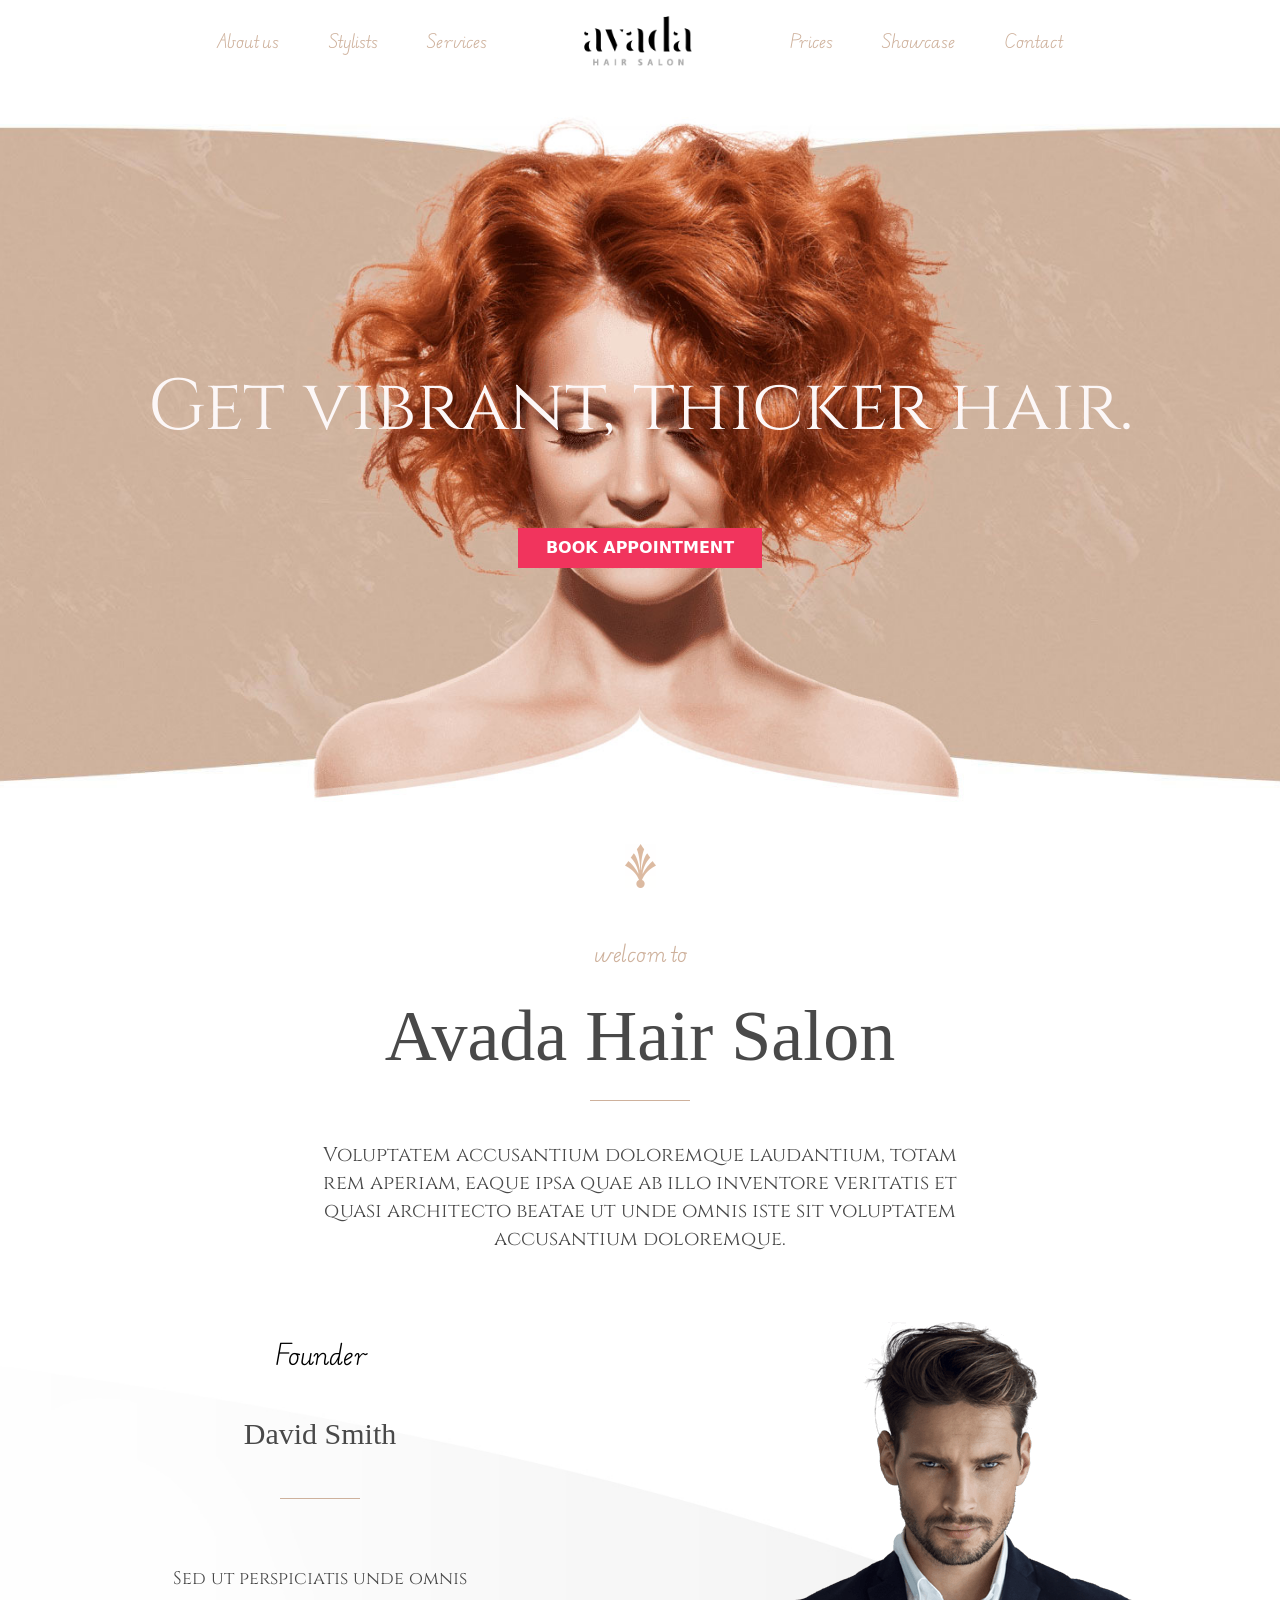
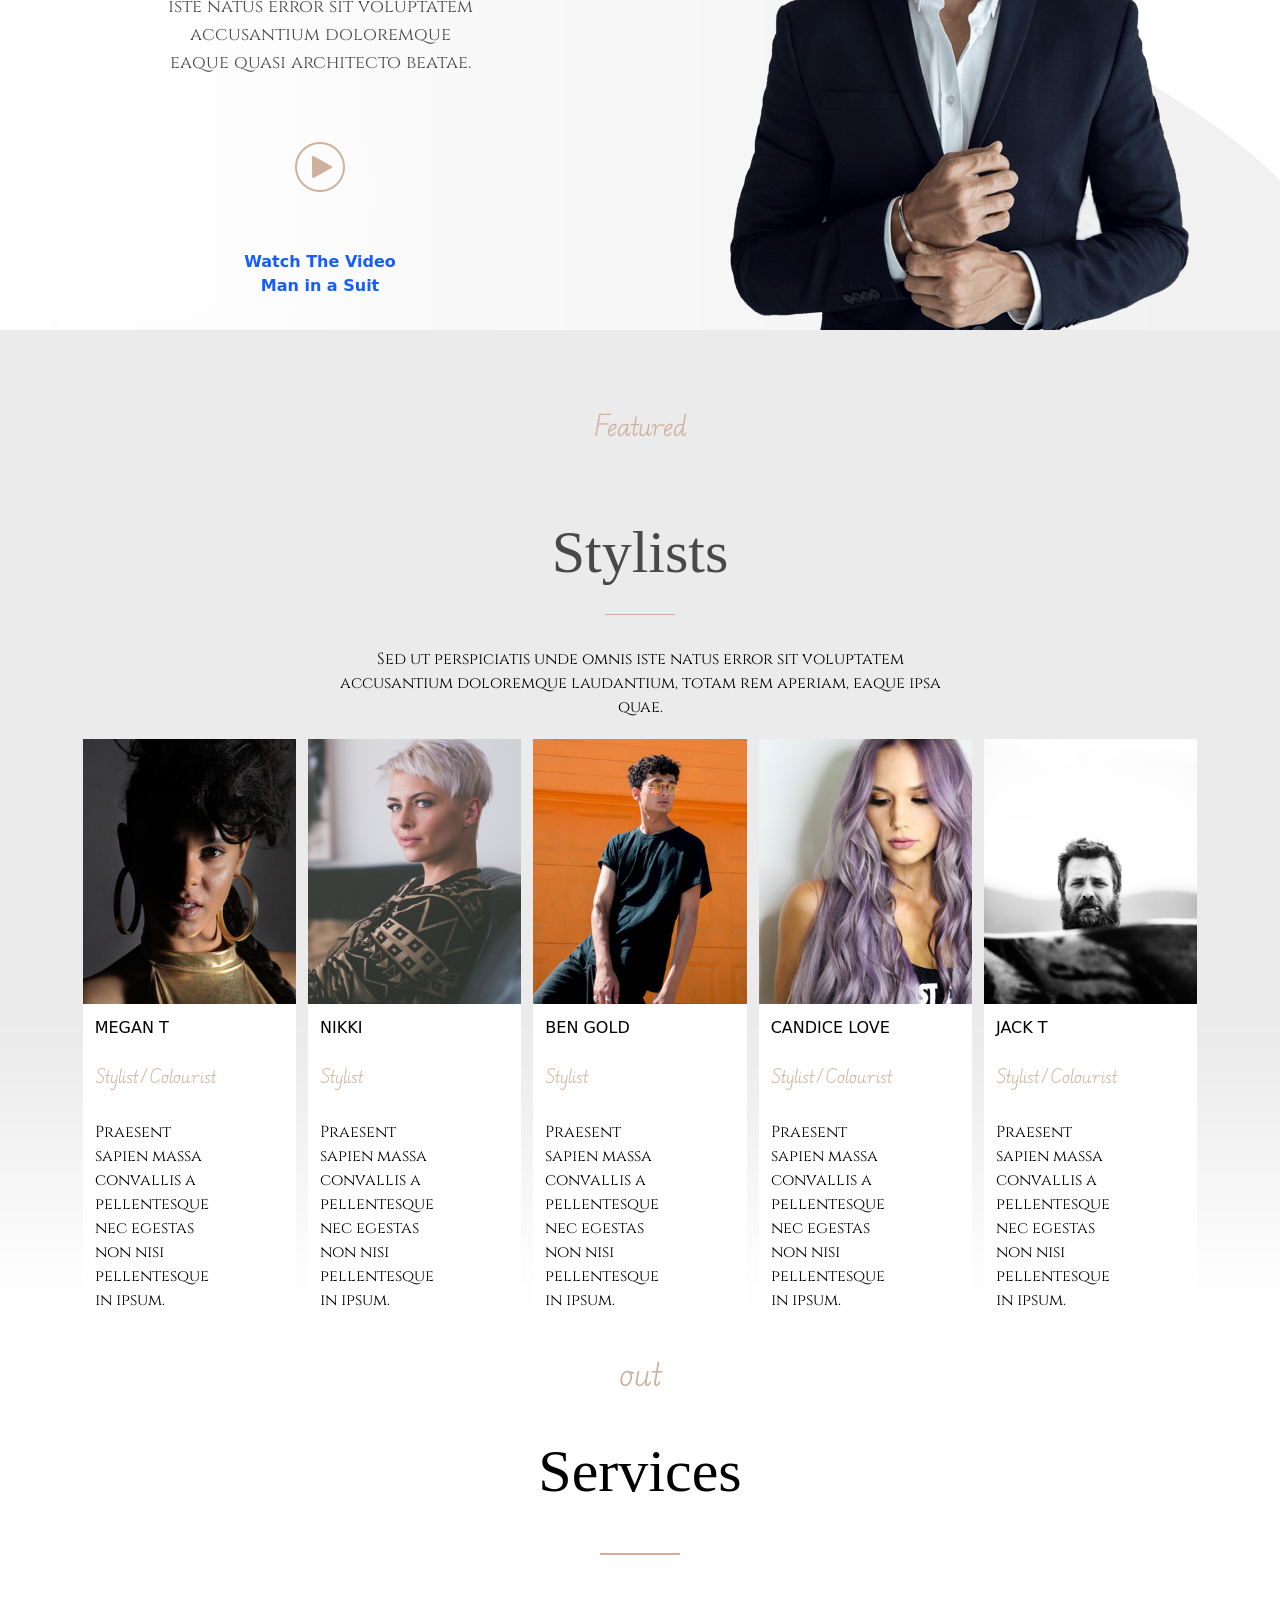
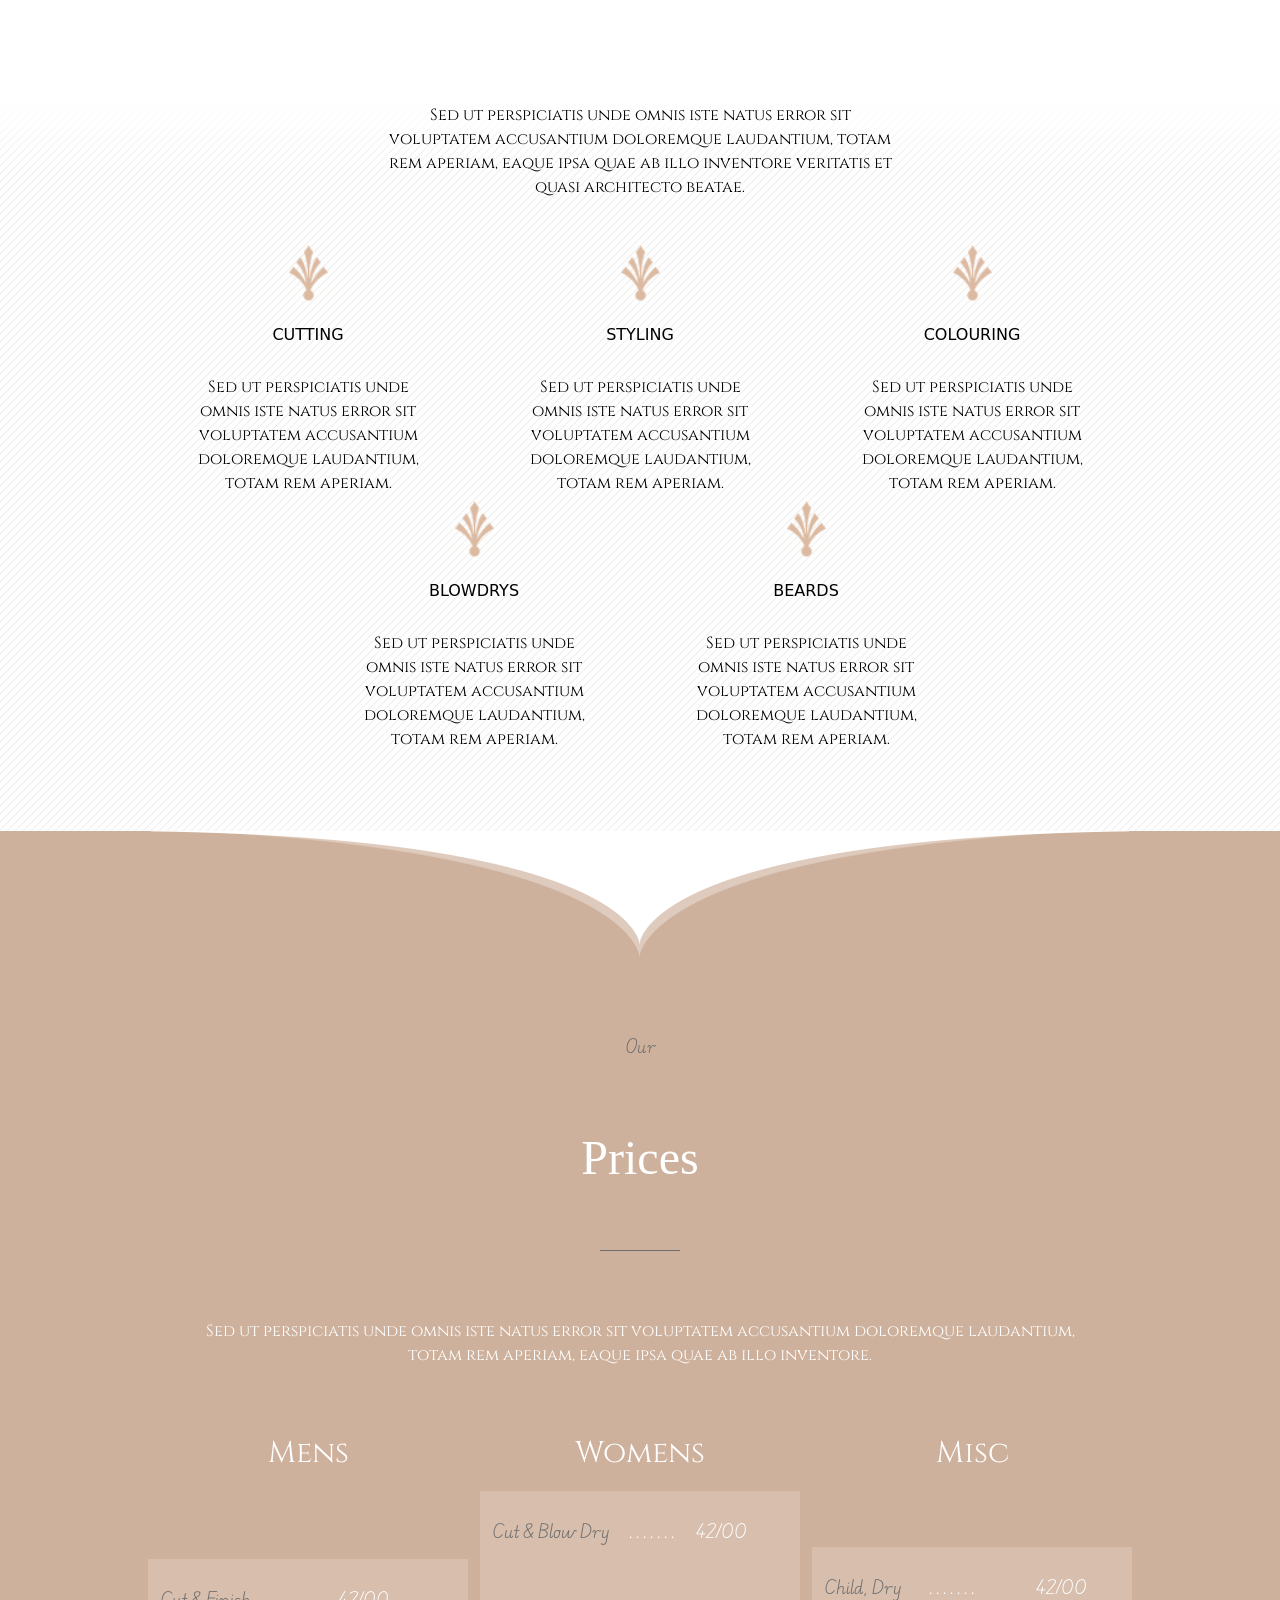
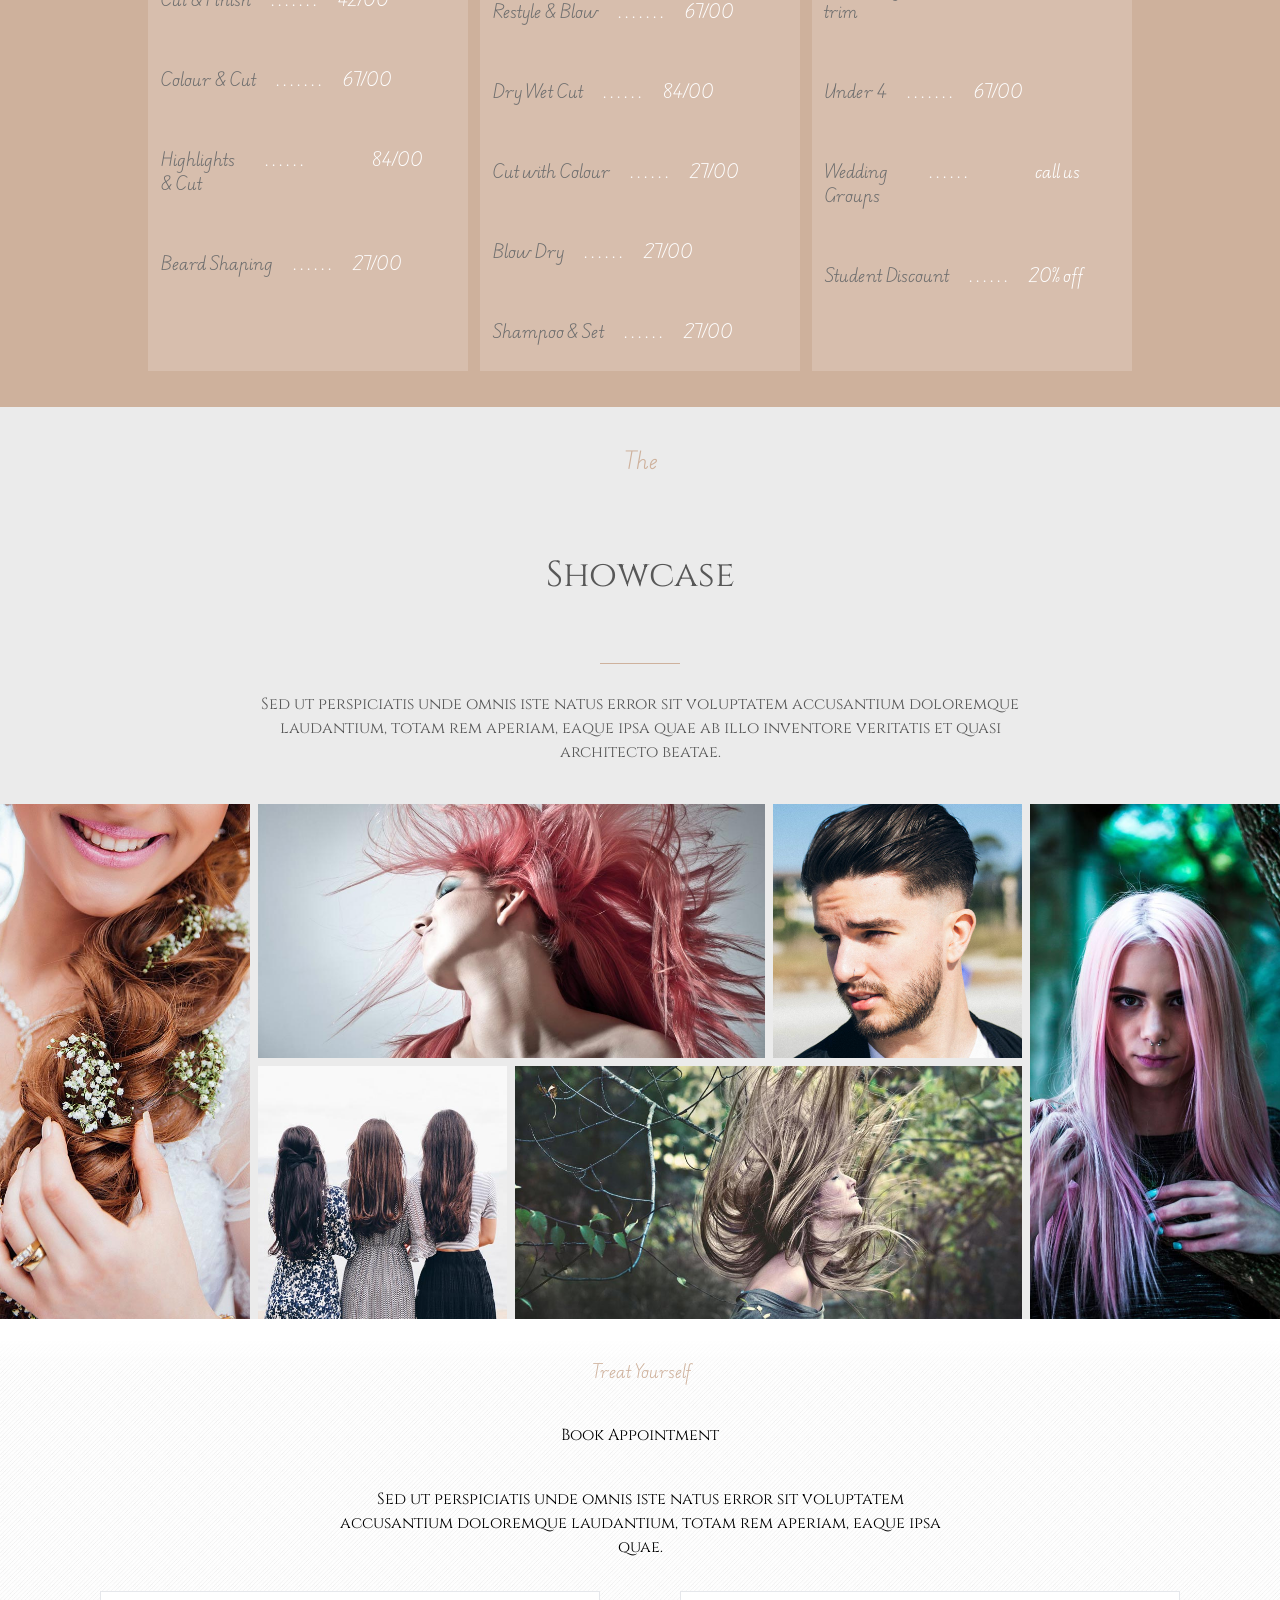
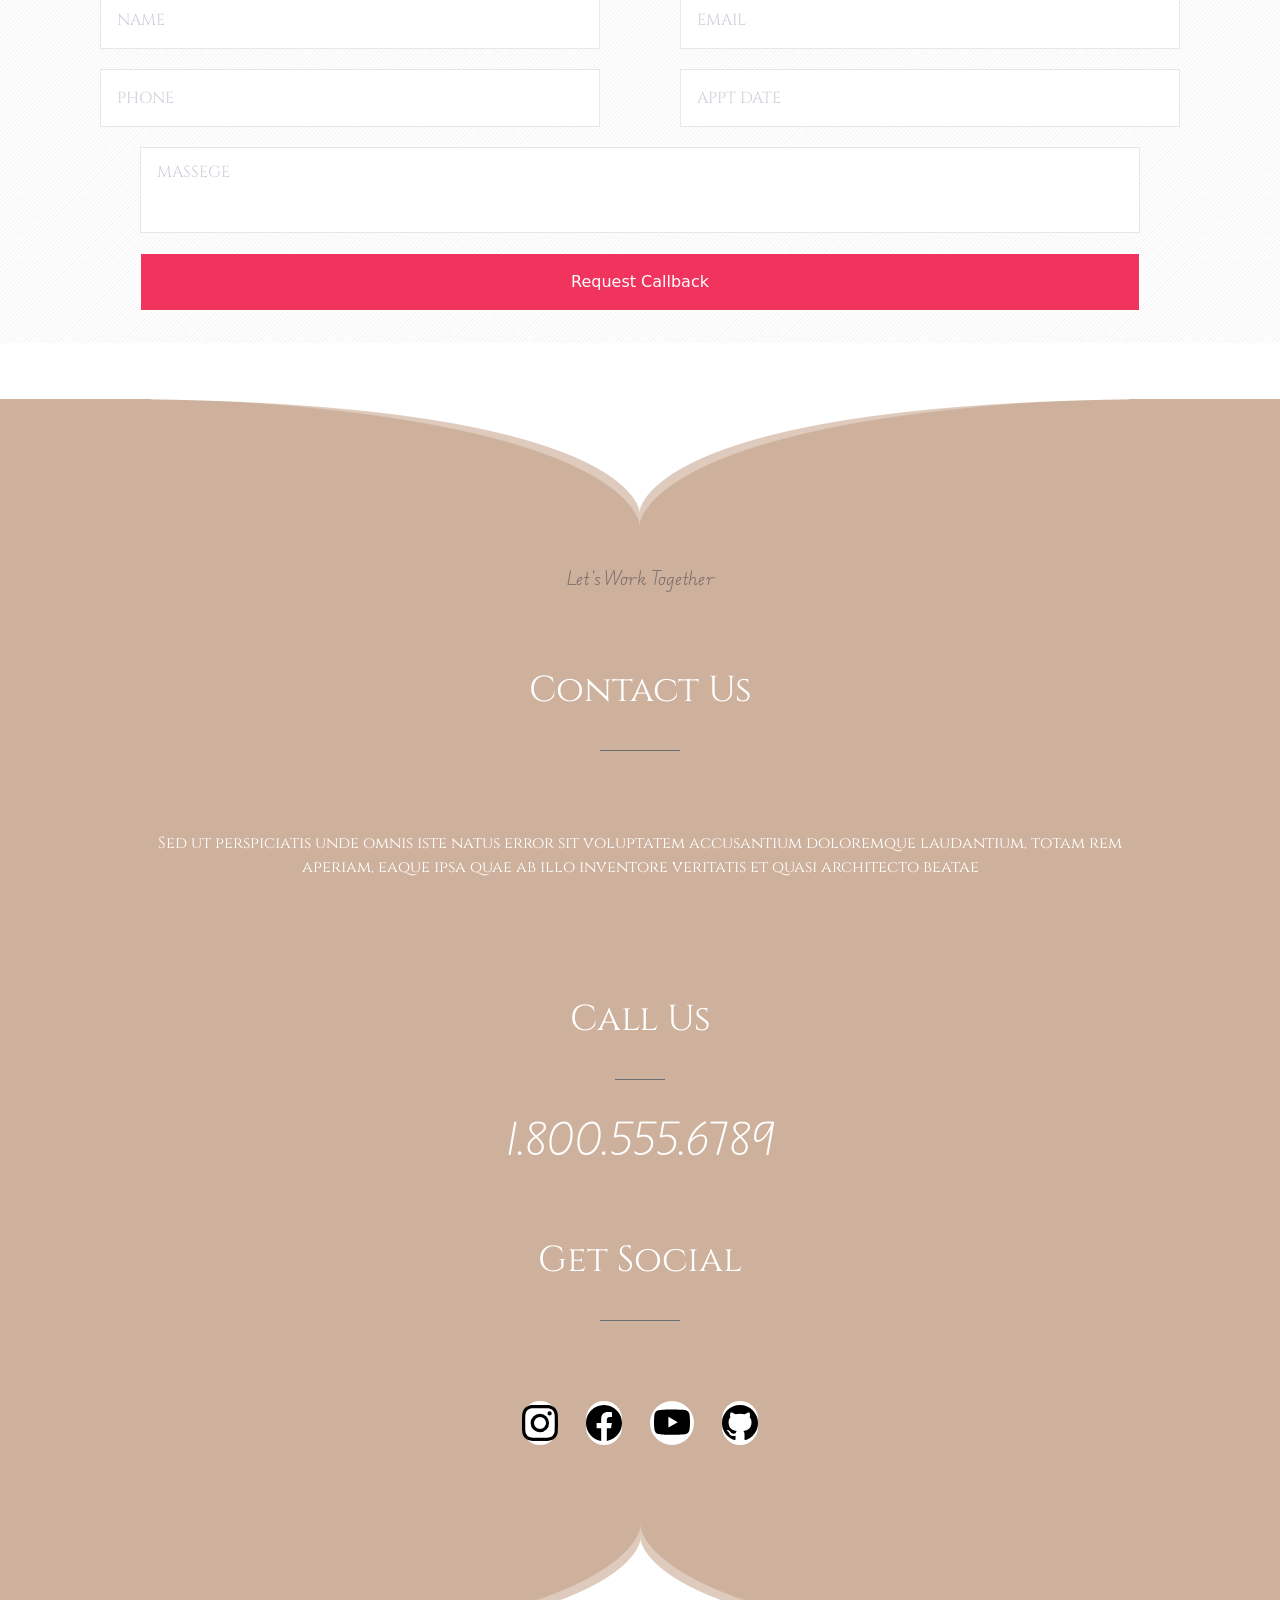
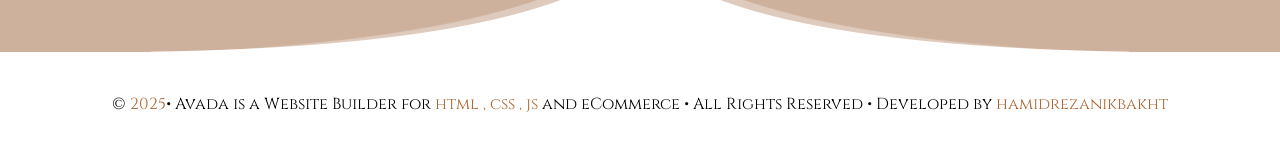
<file: index.html>
<!DOCTYPE html>
<html lang="en">
<head>
    <meta charset="UTF-8">
    <meta name="viewport" content="width=device-width, initial-scale=1.0">
    <link href="./src/output.css" rel="stylesheet">
    <link rel="icon" href="src/img/intro-icon_03.png">
<title>salon</title>
</head>
<body>
    <main class="w-full flex flex-wrap 2xl:container mx-auto">
        <nav class="w-full flex flex-wrap justify-center py-4 fixed bg-white z-50 2xl:container mx-auto *:font-[par]  ">
          <ul  class="w-5/6 flex justify-between items-center xl:w-4/6  ">
              <li id="q" class="hidden  text-[#ceb19c] lg:flex      ">  About us</li>
                <li id="w" class="hidden  text-[#ceb19c] lg:flex"> Stylists</li>
                <li id="e" class="hidden  text-[#ceb19c] lg:flex">  Services</li>
            <figure class=" flex justify-center lg:w-1/4   ">
                <img class="h-[50px]" src="src/img/logo_salon-1.png" alt="">
            </figure>
                <li id="r" class="hidden  text-[#ceb19c] lg:flex">Prices</li>
                <li id="t" class="hidden  text-[#ceb19c] lg:flex">  Showcase</li>
                <li id="y" class="hidden  text-[#ceb19c] lg:flex">Contact</li>

                <li id="mm" class="  lg:hidden"><svg xmlns="http://www.w3.org/2000/svg" width="36" height="36" fill="currentColor" class="bi bi-list mr-2 text-[#ceb19c]" viewBox="0 0 16 16">
                    <path fill-rule="evenodd" d="M2.5 12a.5.5 0 0 1 .5-.5h10a.5.5 0 0 1 0 1H3a.5.5 0 0 1-.5-.5m0-4a.5.5 0 0 1 .5-.5h10a.5.5 0 0 1 0 1H3a.5.5 0 0 1-.5-.5m0-4a.5.5 0 0 1 .5-.5h10a.5.5 0 0 1 0 1H3a.5.5 0 0 1-.5-.5"/>
                  </svg></li>
            </ul>
        </nav>
        <header class=" w-full flex justify-center flex-wrap mt-24 py-64 bg-center bg-cover   " style="background-image: url(src/img/homepage_hero.jpg);  ">
            <div class="w-full text-center flex justify-center py-5 "><p class=" text-4xl w-[80%] font-[iran] lg:text-7xl text-[#fcf7f7]">Get vibrant, thicker hair.</p></div>
            <div class="w-full flex justify-center pt-16  "><button class="bg-[#f1345d] px-7 py-2 text-white font-bold ">BOOK APPOINTMENT</button></div>
            <ul id="uu" class=" bg-black hidden  *:w-full   *:text-black  z-50   ">

              <li class=" w-full  font-[Iran] py-5">About us</li>
              <li class=" w-full  font-[Iran] py-5">Stylists</li>
              <li class=" w-full  font-[Iran] py-5">Services</li>
              <li class=" w-full  font-[Iran] py-5">Prices</li>
              <li class=" w-full  font-[Iran] py-5">Showcase</li>
              <li class=" w-full  font-[Iran] py-5">Contact</li>

            </ul>
        
          </header>
        <section class="w-full flex-wrap flex ">
            <figure class="w-full flex justify-center py-5">
                <img src="src/img/intro-icon_03.png" alt="">
                 </figure>
            <div class="font-extralight w-full text-[#ceb19c] text-center py-8"><p class="text-xl font-[par]">welcom to</p></div>
            <div class="w-full flex-wrap flex text-center justify-center"><p class="font-serif text-[45px] w-[80%] lg:text-7xl text-[#494949]">Avada Hair Salon</p></div>
            <div class="w-full flex justify-center mt-7"><div class="w-[100px] border-b border-[#ceb19c]"></div></div>
            <div class="w-full text-center py-10 flex justify-center"><p class="text-[#494949] text-xl font-[Iran] w-[50%] md:w-[90%] lg:w-[60%] xl:w-[50%]">Voluptatem accusantium doloremque laudantium, totam rem aperiam, eaque ipsa quae ab illo inventore veritatis et quasi architecto beatae ut unde omnis iste sit voluptatem accusantium doloremque.</p></div>
           
        </section>
           <section id="z" class=" w-full flex flex-wrap bg-center bg-cover " style="background-image: url(/src/img/intro-bg2_02.jpg);  ; object-fit: cover;">
            <div class=" lg:w-1/2 flex-wrap flex items-end">
            <div class="w-full text-center py-5"><p class="text-[-[#ceb19c]] text-2xl font-[par]">Founder</p></div>
            <div class="w-full text-center  pb-5"><p class="text-3xl font-serif text-[#494949] ">David Smith</p></div>
            <div class="w-full flex justify-center"><div class="border-b w-[80px] border-[#ceb19c]"></div></div>
            <div class=" flex justify-center  py-10"><p class="text-[#494949]  w-[50%]  text-center text-lg font-[Iran] ">Sed ut perspiciatis unde omnis iste natus error sit voluptatem accusantium doloremque eaque quasi architecto beatae.</p></div>
             <figure class=" flex justify-center w-full ">
                <img src="src/img/play_03.png" alt="">
            </figure>
        
            <div class="w-full text-center  py-8"><p class="text-blue-600 font-bold">Watch The Video <br/> Man in a Suit</p></div>
     </div>
     <div class="w-full lg:w-1/2">
            <figure class="w-full flex justify-center  " >
                <img src="src/img/mr_avada_founder.png" alt="">
            </figure>
        </div>
        </section>
        <section id="x" class="bg-[#ebebeb] w-full  ">
            <div class="w-full flex justify-center py-20 text-[#ceb19c] text-2xl"><p class=" font-[par] ">Featured</p></div>
            <div class="w-full flex justify-center "><p class="font-serif text-4xl lg:text-6xl text-[#494949]">Stylists</p></div>
            <div class="w-full py-8 flex justify-center"><div class="w-[70px] border-b border-[#ceb19c]"></div></div>
            <div class="w-full flex justify-center"><p class="font-[Iran] text-center w-[80%] xl:w-[50%]">Sed ut perspiciatis unde  omnis iste natus error sit voluptatem accusantium doloremque laudantium, totam rem aperiam, eaque ipsa quae.</p></div>
        <div class=" w-full flex-wrap flex justify-center md:gap-3  lg:w-full lg:flex-wrap lg:flex lg:justify-center lg:gap-3  *:bg-white *:lg:w-1/6 *:md:w-1/4 *:mt-5 *:w-[80%] " style="background-image: url(src/img/stylist-bg.jpg);">
            <div class=""><figure class="w-full"><img class="mx-auto" src="src/img/01.jpg" alt=""> <figcaption class="ml-3 py-3">MEGAN T</figcaption> <figcaption class="ml-3 py-3 font-[par] text-[#ceb19c]">Stylist / Colourist</figcaption ></figure> <p class=" font-[Iran] ml-3 w-[60%] py-5">Praesent sapien massa convallis a pellentesque nec egestas non nisi pellentesque in ipsum.</p></div>
            <div class=""><figure class="w-full"><img class="mx-auto" src="src/img/02.jpg" alt=""> <figcaption class="ml-3 py-3">NIKKI</figcaption> <figcaption class=" ml-3 py-3 font-[par] text-[#ceb19c]">Stylist</figcaption ></figure> <p class=" font-[Iran] ml-3 w-[60%] py-5">Praesent sapien massa convallis a pellentesque nec egestas non nisi pellentesque in ipsum.</p> </div>
            <div class=""><figure class="w-full"><img class="mx-auto" src="src/img/03.jpg" alt=""> <figcaption class="ml-3 py-3">BEN GOLD</figcaption> <figcaption class=" ml-3 py-3 font-[par] text-[#ceb19c]">Stylist</figcaption ></figure><p class=" font-[Iran] ml-3 w-[60%] py-5">Praesent sapien massa convallis a pellentesque nec egestas non nisi pellentesque in ipsum.</p>  </div>
            <div class=""><figure class="w-full"><img class="mx-auto" src="src/img/04.jpg" alt=""> <figcaption class="ml-3 py-3">CANDICE LOVE</figcaption> <figcaption class=" ml-3 py-3 font-[par] text-[#ceb19c]">Stylist / Colourist</figcaption ></figure> <p class=" font-[Iran] ml-3 w-[60%] py-5">Praesent sapien massa convallis a pellentesque nec egestas non nisi pellentesque in ipsum.</p> </div>
            <div class=""><figure class="w-full"><img class="mx-auto" src="src/img/05.jpg" alt=""> <figcaption class="ml-3 py-3">JACK T</figcaption> <figcaption class=" ml-3 py-3  font-[par] text-[#ceb19c]">Stylist / Colourist</figcaption ></figure><p class=" font-[Iran] ml-3 w-[60%] py-5">Praesent sapien massa convallis a pellentesque nec egestas non nisi pellentesque in ipsum.</p> </div>
        </div>
        </section>
        <section id="c" class="w-full flex flex-wrap justify-center bg-white pb-20">
            <div class="w-full py-6 text-center"><span class="text-[#ceb19c] font-[par] text-3xl">out</span></div>
            <div class="w-full py-6 text-center"><span class="text-black  text-6xl font-serif">Services</span></div>
            <div class="w-full py-7"><div class="w-[80px] border border-[#ceb19c] mx-auto"></div></div>
        </section>
        <section class="w-full flex-wrap flex justify-center gap-y-3   *:w-[80%] *: *:flex *:justify-center *:flex-wrap lg:gap-3 pb-20 " style="background-image: url(src/img/services-bg3_26-e1518615760726.jpg);">
            <div class="w-full flex justify-center py-10"><p class="font-[Iran] text-center w-[60%] lg:w-[50%]">Sed ut perspiciatis unde omnis iste natus error sit voluptatem accusantium doloremque laudantium, totam rem aperiam, eaque ipsa quae ab illo inventore veritatis et quasi architecto beatae.</p></div>
            <div class="text-center w-full flex flex-wrap justify-center lg:w-1/4"><figure class="w-full flex justify-center flex-wrap"><img class="scale-125 " src="src/img/intro-icon_03.png" alt=""> <figcaption class="w-full  py-7 text-center">CUTTING</figcaption></figure><p class="w-[60%] flex justify-center font-[Iran]  md:w-[70%]">Sed ut perspiciatis unde omnis iste natus error sit voluptatem accusantium doloremque laudantium, totam rem aperiam.</p></div>
            <div class="text-center w-full flex flex-wrap justify-center lg:w-1/4"><figure class="w-full flex justify-center flex-wrap"><img class="scale-125 " src="src/img/intro-icon_03.png" alt=""> <figcaption class="w-full  py-7 text-center">STYLING</figcaption></figure><p class="w-[60%] flex justify-center  font-[Iran]  md:w-[70%]">Sed ut perspiciatis unde omnis iste natus error sit voluptatem accusantium doloremque laudantium, totam rem aperiam.</p></div>
            <div class="text-center w-full flex flex-wrap justify-center lg:w-1/4"><figure class="w-full flex justify-center flex-wrap"><img class="scale-125 " src="src/img/intro-icon_03.png" alt=""> <figcaption class="w-full  py-7 text-center">COLOURING</figcaption></figure><p class="w-[60%] flex justify-center font-[Iran]  md:w-[70%]">Sed ut perspiciatis unde omnis iste natus error sit voluptatem accusantium doloremque laudantium, totam rem aperiam.</p></div>
            <div class="text-center w-full flex flex-wrap justify-center lg:w-1/4"><figure class="w-full flex justify-center flex-wrap"><img class="scale-125 " src="src/img/intro-icon_03.png" alt=""> <figcaption class="w-full  py-7 text-center">BLOWDRYS</figcaption></figure><p class="w-[60%] flex justify-center font-[Iran]  md:w-[70%]">Sed ut perspiciatis unde omnis iste natus error sit voluptatem accusantium doloremque laudantium, totam rem aperiam.</p></div>
            <div class="text-center w-full flex flex-wrap justify-center lg:w-1/4"><figure class="w-full flex justify-center flex-wrap"><img class="scale-125 " src="src/img/intro-icon_03.png" alt=""> <figcaption class="w-full  py-7 text-center">BEARDS</figcaption></figure><p class="w-[60%] flex justify-center font-[Iran]  md:w-[70%]">Sed ut perspiciatis unde omnis iste natus error sit voluptatem accusantium doloremque laudantium, totam rem aperiam.</p></div>
        </section>
        <section id="v" class="w-full flex-wrap flex justify-center bg-[#ceb19c] gap-3">
                <figure class="w-full flex justify-center"><img class="rotate-z-180" src="src/img/footer-curve.png" alt=""> </figure>            
                <div class="w-full text-center py-16"><p class="font-[par] text-[#6e6e6e]">Our</p></div>
                <div class="w-full text-center "><p class="font-serif text-white text-5xl">Prices</p></div>
                <div class="w-full py-14 "><div class="w-[80px] border-b border-[#6e6e6e] mx-auto"></div></div>
                <div class="w-full flex justify-center "><p class="font-[Iran] text-center text-white  w-[70%]">Sed ut perspiciatis unde omnis iste natus error sit voluptatem accusantium doloremque laudantium, totam rem aperiam, eaque ipsa quae ab illo inventore.</p>                </div>
                <div class="w-[80%] flex flex-wrap justify-center my-9 lg:w-1/4">
                    <p class="text-white py-5 font-[Iran] text-3xl ">Mens</p>
                    <div class="w-full bg-[#d7bead] *:space-x-5 *:text-[#6e6e6e] *:font-[par] *:py-7 *:px-3 ">
                      <div class="flex"> <p>Cut & Finish </p> <span class="text-white">. . . . . . . </span> <span class="text-white">42/00</span></div> 
                      <div class="flex"> <p>Colour & Cut </p> <span class="text-white">. . . . . . . </span> <span class="text-white">67/00</span></div> 
                      <div class="flex *:w-1/3"> <p>Highlights & Cut	 </p> <span class="text-white">. . . . . .  </span> <span class="text-white">84/00</span></div> 
                      <div class="flex"> <p>Beard Shaping </p> <span class="text-white ">. . . . . .  </span> <span class="text-white">27/00</span></div> 
                        
                    </div>
                </div>
                <div class="w-[80%] flex flex-wrap justify-center my-9 lg:w-1/4  ">
                    <p class="text-white py-5 font-[Iran] text-3xl ">Womens</p>
                    <div class="w-full bg-[#d7bead] *:space-x-5 *:text-[#6e6e6e] *:font-[par] *:py-7 *:px-3 ">
                      <div class="flex"> <p>Cut & Blow Dry </p> <span class="text-white">. . . . . . . </span> <span class="text-white">42/00</span></div> 
                      <div class="flex"> <p>Restyle & Blow</p> <span class="text-white">. . . . . . . </span> <span class="text-white">67/00</span></div> 
                      <div class="flex"> <p>Dry Wet Cut	 </p> <span class="text-white">. . . . . .  </span> <span class="text-white">84/00</span></div> 
                      <div class="flex"> <p>Cut with Colour </p> <span class="text-white ">. . . . . .  </span> <span class="text-white">27/00</span></div> 
                      <div class="flex"> <p>Blow Dry </p> <span class="text-white ">. . . . . .  </span> <span class="text-white">27/00</span></div> 
                      <div class="flex"> <p>Shampoo & Set </p> <span class="text-white ">. . . . . .  </span> <span class="text-white">27/00</span></div> 
                        
                    </div>
                </div>
                <div class="w-[80%] flex flex-wrap justify-center my-9 lg:w-1/4 ">
                    <p class="text-white py-5 font-[Iran] text-3xl">Misc</p>
                    <div class="w-full bg-[#d7bead] *:space-x-5 *:text-[#6e6e6e] *:font-[par] *:py-7 *:px-3 ">
                      <div class="flex *:w-1/3" > <p>Child, Dry trim </p> <span class="text-white">. . . . . . . </span> <span class="text-white">42/00</span></div> 
                      <div class="flex"> <p>Under 4</p> <span class="text-white">. . . . . . . </span> <span class="text-white">67/00</span></div> 
                      <div class="flex *:w-1/3"> <p>Wedding Groups	 </p> <span class="text-white">. . . . . .</span> <span class="text-white">call us</span></div> 
                      <div class="flex"> <p>Student Discount </p> <span class="text-white ">. . . . . .</span> <span class="text-white">20% off</span></div> 
                    </div>
                </div>
            </section>
            <section id="b" class="w-full flex flex-wrap bg-[#ebebeb] ">
                <div class="w-full text-center py-10"><p class="font-[par] text-[#ceb19c] text-xl">The</p></div>
                <div class="w-full text-center py-10"><p class="font-[Iran] text-[#585858] text-4xl">Showcase</p></div>
                <div class="w-full py-7"><div class="w-[80px] border-b border-[#ceb19c] mx-auto"></div></div>
                <div class="w-full flex justify-center"><p class="font-[Iran] w-[60%] text-center text-[#585858]">Sed ut perspiciatis unde omnis iste natus error sit voluptatem accusantium doloremque laudantium, totam rem aperiam, eaque ipsa quae ab illo inventore veritatis et quasi architecto beatae.</p></div>
                 <div class="flex flex-wrap gap-y-4 py-9 lg:hidden ">
                                   <figure class=""><img class=" object-cover" src="src/img/wedding_salon_service.jpg" alt=""></figure>
                                   <figure class=""><img class="h-[200px] object-cover" src="src/img/gallery_image_2.jpg" alt=""></figure>
                                   <figure class=" w-full"><img class="h-[300px] w-full object-cover"  src="src/img/1414_01.jpg" alt=""></figure>
                                   <figure class=""><img src="src/img/gallery_image_4.jpg" alt=""></figure>
                                   <figure class=""><img class="h-[200px] object-cover"  src="src/img/gallery_image_5.jpg" alt=""></figure>
       
                               </div> 
                        <div class=" hidden lg:grid w-full  grid-cols-10  gap-2  pt-10 overflow-hidden  *:overflow-hidden *:transition-all duration-300 *:hover:scale-110 ">
                            <figure class="col-span-2 row-span-2 ">
                              <img class="h-full object-cover " src="src/img/wedding_salon_service.jpg" alt="">
                            </figure>
                            <figure class="col-span-4 row-span-1 ">
                              <img class=" object-cover " src="src/img/gallery_image_2.jpg" alt="">
                            </figure>
                            <figure class="col-span-2 row-span-1 ">
                              <img class="h-full object-cover " src="src/img/1414_01.jpg" alt="">
                            </figure>
                            <figure class="col-span-2 row-span-2 ">
                              <img class="h-full object-cover " src="src/img/gallery_image_3.jpg" alt="">
                            </figure>
                            <figure class="col-span-2 row-span-1 ">
                              <img class="h-full object-cover " src="src/img/gallery_image_4.jpg" alt="">
                            </figure>
                            <figure class="col-span-4 row-span-1 ">
                              <img  src="src/img/gallery_image_5.jpg" alt="">
                            </figure>
                          </div>
                        
            </section>
            <section class="flex flex-wrap w-full bg-[#ebebeb] bg-cover " style="background-image: url(src/img/services-bg3_26-e1518615760726.jpg);">
                <div class="w-full flex justify-center text-[#ceb19c]"><p class="font-[par] py-10">Treat Yourself</p></div>
                <div class="w-full flex justify-center text-black"><p class="font-[Iran] pb-10">Book Appointment</p></div>
                <div class="w-full mx-auto"><div class="w-[60px] bordr border-[#ceb19c]"></div></div>
                <div class="w-full flex justify-center"><p class="w-[50%] text-center font-[Iran]">Sed ut perspiciatis unde omnis iste natus error sit voluptatem accusantium doloremque laudantium, totam rem aperiam, eaque ipsa quae.</p></div>
                <div class=" w-full flex flex-wrap justify-center py-8 gap-y-5 gap-20">
                    <input class="border bg-white p-4 border-gray-200 text-gray-400 font-[Iran] lg:w-[500px]" placeholder="NAME" type="text">
                    <input class="border bg-white p-4 border-gray-200 text-gray-400 font-[Iran] lg:w-[500px]" placeholder="EMAIL" type="email">
                    <input class="border bg-white p-4 border-gray-200 text-gray-400 font-[Iran] lg:w-[500px]" placeholder="PHONE" type="number">
                    <input class="border bg-white p-4 border-gray-200 text-gray-400 font-[Iran] lg:w-[500px]" placeholder="APPT DATE" type="text">
                    <input class="border bg-white pb-12 px-4 py-3 border-gray-200 text-gray-400 font-[Iran] lg:w-[1000px] " placeholder="MASSEGE" type="text">
                    <button class="p-4 border bg-[#f1345d] text-white md:w-[600px] lg:w-[1000px]">Request Callback</button>
                </div>
            </section>
            <footer id="n" class="w-full flex-wrap flex justify-center bg-[#ceb19c] mt-14">
                <figure class="w-full flex justify-center"><img class="-scale-100 object-cover" src="src/img/footer-curve.png" alt=""></figure>
                <div class="w-full text-center py-10"><p class="font-[par] text-[#776e6e]">Let’s Work Together</p></div>
                <div class="w-full text-center py-10"><p class="font-[Iran] text-4xl text-white">Contact Us</p></div>
                <div class="w-full "><div class="w-[80px] border-b mx-auto border-[#6e6e6e]"></div></div>
                <div class="w-[80%] py-20"><p class="text-white font-[Iran] text-center">Sed ut perspiciatis unde omnis iste natus error sit voluptatem accusantium doloremque laudantium, totam rem aperiam, eaque ipsa quae ab illo inventore veritatis et quasi architecto beatae</p></div>
                <div class="w-full text-center"><p class="text-white font-[Iran] text-4xl py-10">Call Us</p></div>
                <div class="w-full "><div class="w-[50px] border-b mx-auto border-[#6e6e6e]"></div></div>
                <div class="w-full text-center"><p class="text-white font-[par] text-4xl py-10">1.800.555.6789</p></div>
                <div class="w-full text-center"><p class="text-white font-[Iran] text-4xl py-10">Get Social</p></div>
                <div class="w-full "><div class="w-[80px] border-b mx-auto border-[#6e6e6e]"></div></div>
                <div class="w-full flex justify-center gap-7 py-20 *:flex *:items-center *:hover:scale-105 " ><span class=" bg-white rounded-full flex items-center"><svg xmlns="http://www.w3.org/2000/svg" width="36" height="36" fill="currentColor" class="bi bi-instagram" viewBox="0 0 16 16">
                    <path d="M8 0C5.829 0 5.556.01 4.703.048 3.85.088 3.269.222 2.76.42a3.9 3.9 0 0 0-1.417.923A3.9 3.9 0 0 0 .42 2.76C.222 3.268.087 3.85.048 4.7.01 5.555 0 5.827 0 8.001c0 2.172.01 2.444.048 3.297.04.852.174 1.433.372 1.942.205.526.478.972.923 1.417.444.445.89.719 1.416.923.51.198 1.09.333 1.942.372C5.555 15.99 5.827 16 8 16s2.444-.01 3.298-.048c.851-.04 1.434-.174 1.943-.372a3.9 3.9 0 0 0 1.416-.923c.445-.445.718-.891.923-1.417.197-.509.332-1.09.372-1.942C15.99 10.445 16 10.173 16 8s-.01-2.445-.048-3.299c-.04-.851-.175-1.433-.372-1.941a3.9 3.9 0 0 0-.923-1.417A3.9 3.9 0 0 0 13.24.42c-.51-.198-1.092-.333-1.943-.372C10.443.01 10.172 0 7.998 0zm-.717 1.442h.718c2.136 0 2.389.007 3.232.046.78.035 1.204.166 1.486.275.373.145.64.319.92.599s.453.546.598.92c.11.281.24.705.275 1.485.039.843.047 1.096.047 3.231s-.008 2.389-.047 3.232c-.035.78-.166 1.203-.275 1.485a2.5 2.5 0 0 1-.599.919c-.28.28-.546.453-.92.598-.28.11-.704.24-1.485.276-.843.038-1.096.047-3.232.047s-2.39-.009-3.233-.047c-.78-.036-1.203-.166-1.485-.276a2.5 2.5 0 0 1-.92-.598 2.5 2.5 0 0 1-.6-.92c-.109-.281-.24-.705-.275-1.485-.038-.843-.046-1.096-.046-3.233s.008-2.388.046-3.231c.036-.78.166-1.204.276-1.486.145-.373.319-.64.599-.92s.546-.453.92-.598c.282-.11.705-.24 1.485-.276.738-.034 1.024-.044 2.515-.045zm4.988 1.328a.96.96 0 1 0 0 1.92.96.96 0 0 0 0-1.92m-4.27 1.122a4.109 4.109 0 1 0 0 8.217 4.109 4.109 0 0 0 0-8.217m0 1.441a2.667 2.667 0 1 1 0 5.334 2.667 2.667 0 0 1 0-5.334"/>
                  </svg></span>
                   <span class=" bg-white rounded-full "><svg xmlns="http://www.w3.org/2000/svg" width="36" height="36" fill="currentColor" class="bi bi-facebook" viewBox="0 0 16 16">
                    <path d="M16 8.049c0-4.446-3.582-8.05-8-8.05C3.58 0-.002 3.603-.002 8.05c0 4.017 2.926 7.347 6.75 7.951v-5.625h-2.03V8.05H6.75V6.275c0-2.017 1.195-3.131 3.022-3.131.876 0 1.791.157 1.791.157v1.98h-1.009c-.993 0-1.303.621-1.303 1.258v1.51h2.218l-.354 2.326H9.25V16c3.824-.604 6.75-3.934 6.75-7.951"/>
                  </svg></span> <span class="rounded-full p-1 bg-white"><svg xmlns="http://www.w3.org/2000/svg" width="36" height="36" fill="currentColor" class="bi bi-youtube" viewBox="0 0 16 16">
                    <path d="M8.051 1.999h.089c.822.003 4.987.033 6.11.335a2.01 2.01 0 0 1 1.415 1.42c.101.38.172.883.22 1.402l.01.104.022.26.008.104c.065.914.073 1.77.074 1.957v.075c-.001.194-.01 1.108-.082 2.06l-.008.105-.009.104c-.05.572-.124 1.14-.235 1.558a2.01 2.01 0 0 1-1.415 1.42c-1.16.312-5.569.334-6.18.335h-.142c-.309 0-1.587-.006-2.927-.052l-.17-.006-.087-.004-.171-.007-.171-.007c-1.11-.049-2.167-.128-2.654-.26a2.01 2.01 0 0 1-1.415-1.419c-.111-.417-.185-.986-.235-1.558L.09 9.82l-.008-.104A31 31 0 0 1 0 7.68v-.123c.002-.215.01-.958.064-1.778l.007-.103.003-.052.008-.104.022-.26.01-.104c.048-.519.119-1.023.22-1.402a2.01 2.01 0 0 1 1.415-1.42c.487-.13 1.544-.21 2.654-.26l.17-.007.172-.006.086-.003.171-.007A100 100 0 0 1 7.858 2zM6.4 5.209v4.818l4.157-2.408z"/>
                  </svg></span>
                   <span class="rounded-full bg-white"><svg xmlns="http://www.w3.org/2000/svg" width="36" height="36" fill="currentColor" class="bi bi-github" viewBox="0 0 16 16">
                    <path d="M8 0C3.58 0 0 3.58 0 8c0 3.54 2.29 6.53 5.47 7.59.4.07.55-.17.55-.38 0-.19-.01-.82-.01-1.49-2.01.37-2.53-.49-2.69-.94-.09-.23-.48-.94-.82-1.13-.28-.15-.68-.52-.01-.53.63-.01 1.08.58 1.23.82.72 1.21 1.87.87 2.33.66.07-.52.28-.87.51-1.07-1.78-.2-3.64-.89-3.64-3.95 0-.87.31-1.59.82-2.15-.08-.2-.36-1.02.08-2.12 0 0 .67-.21 2.2.82.64-.18 1.32-.27 2-.27s1.36.09 2 .27c1.53-1.04 2.2-.82 2.2-.82.44 1.1.16 1.92.08 2.12.51.56.82 1.27.82 2.15 0 3.07-1.87 3.75-3.65 3.95.29.25.54.73.54 1.48 0 1.07-.01 1.93-.01 2.2 0 .21.15.46.55.38A8.01 8.01 0 0 0 16 8c0-4.42-3.58-8-8-8"/>
                  </svg></span></div>
                <figure class="w-full flex justify-center -scale-100"><img class="-scale-100 object-cover" src="src/img/footer-curve.png" alt=""></figure>
            </footer>
            <div class="w-full text-center py-10"><p class="font-[Iran] ">©  <span class="text-[#ae6734]">2025</span>• Avada is a Website Builder for <span class="text-[#ae6734]"> html , css , js </span> and eCommerce • All Rights Reserved • Developed by  <span class="text-[#ae6734]">hamidrezanikbakht</span></p></div>

    </main>
    <script src="src/js.js"></script>
</body>
</html>
</file>
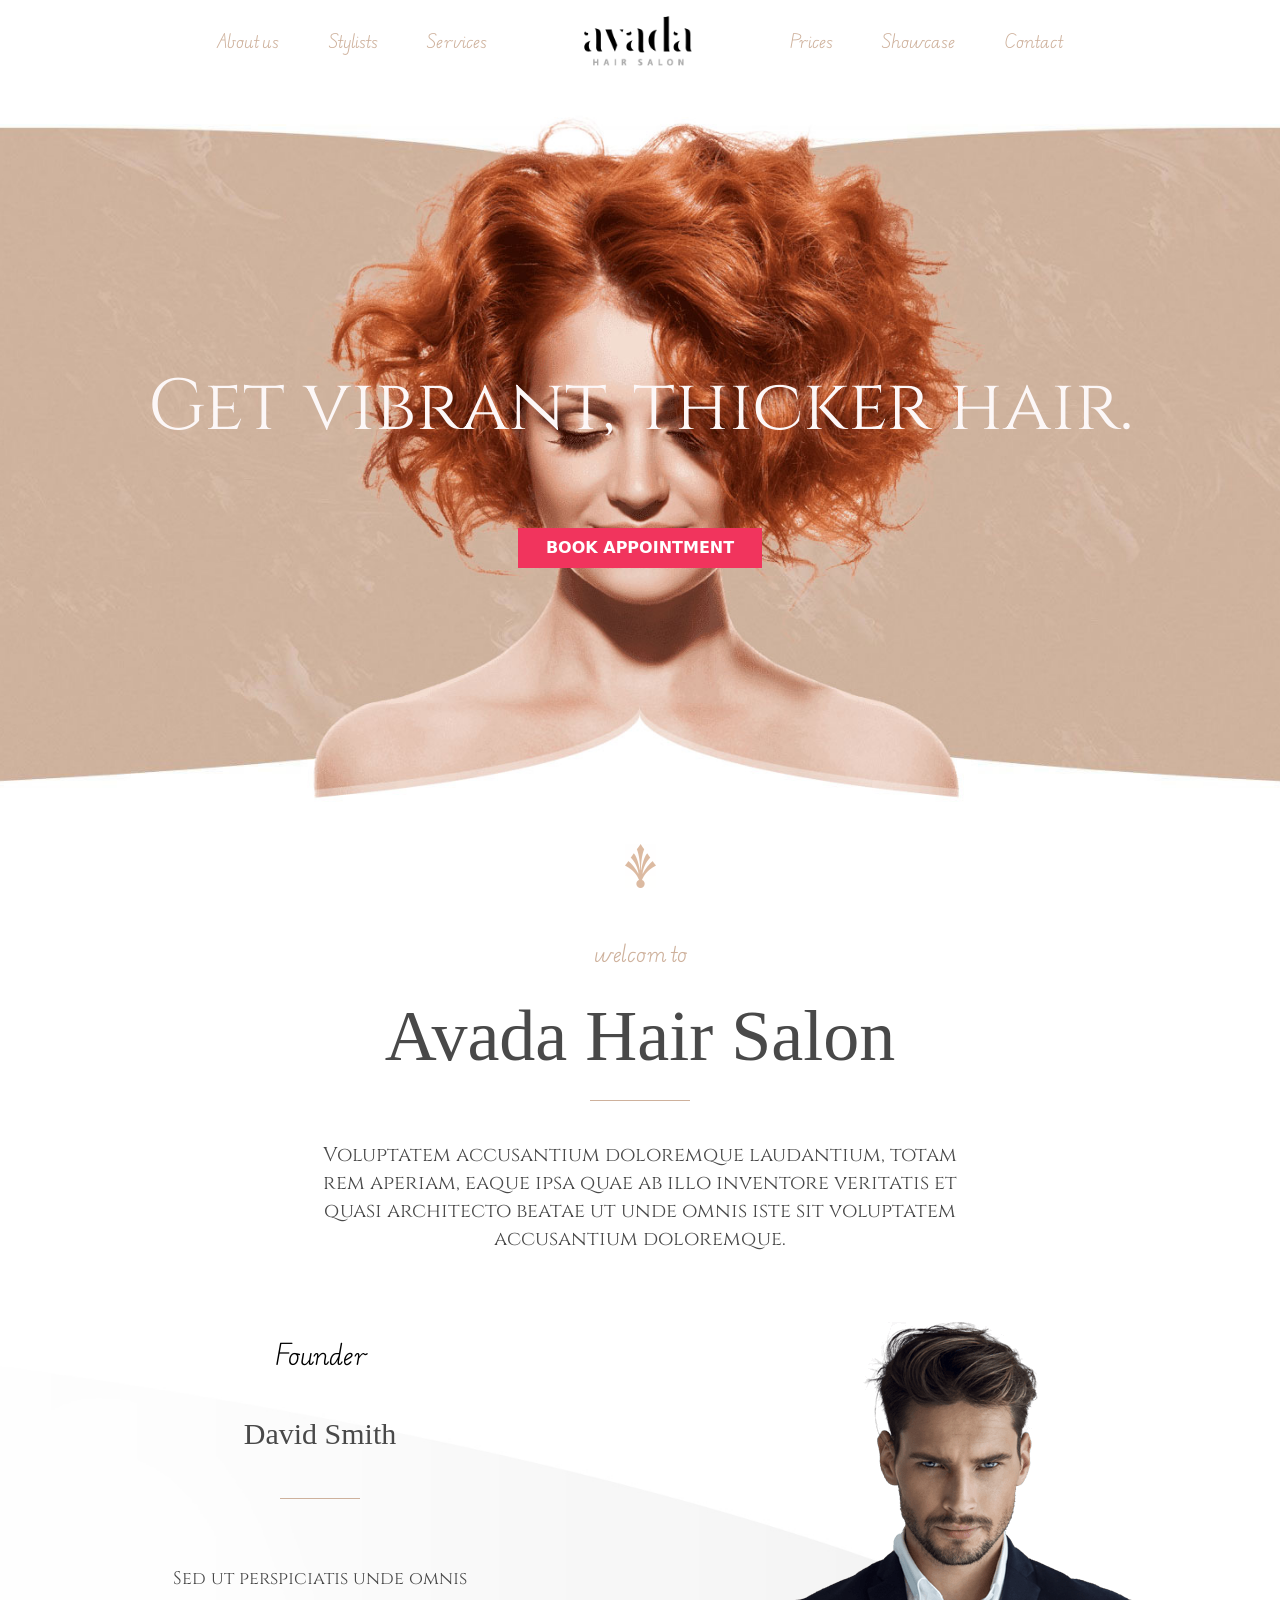
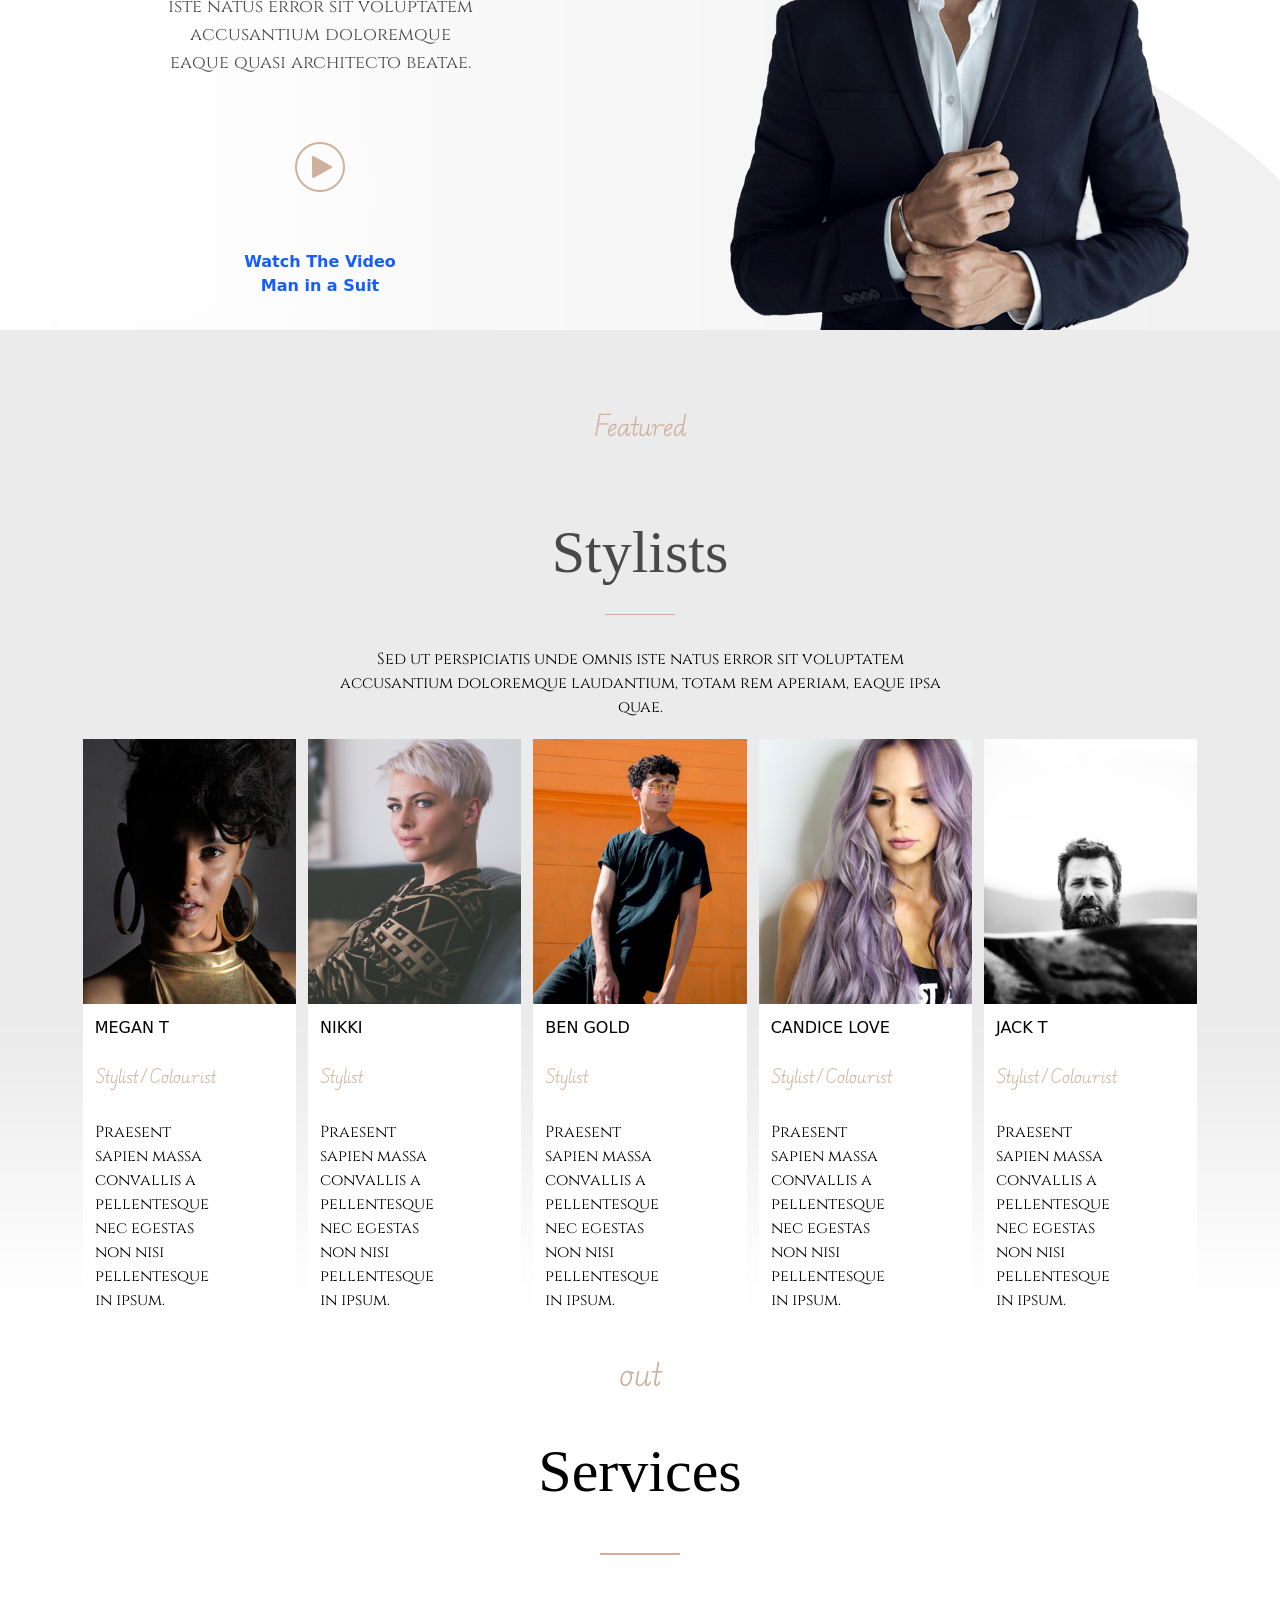
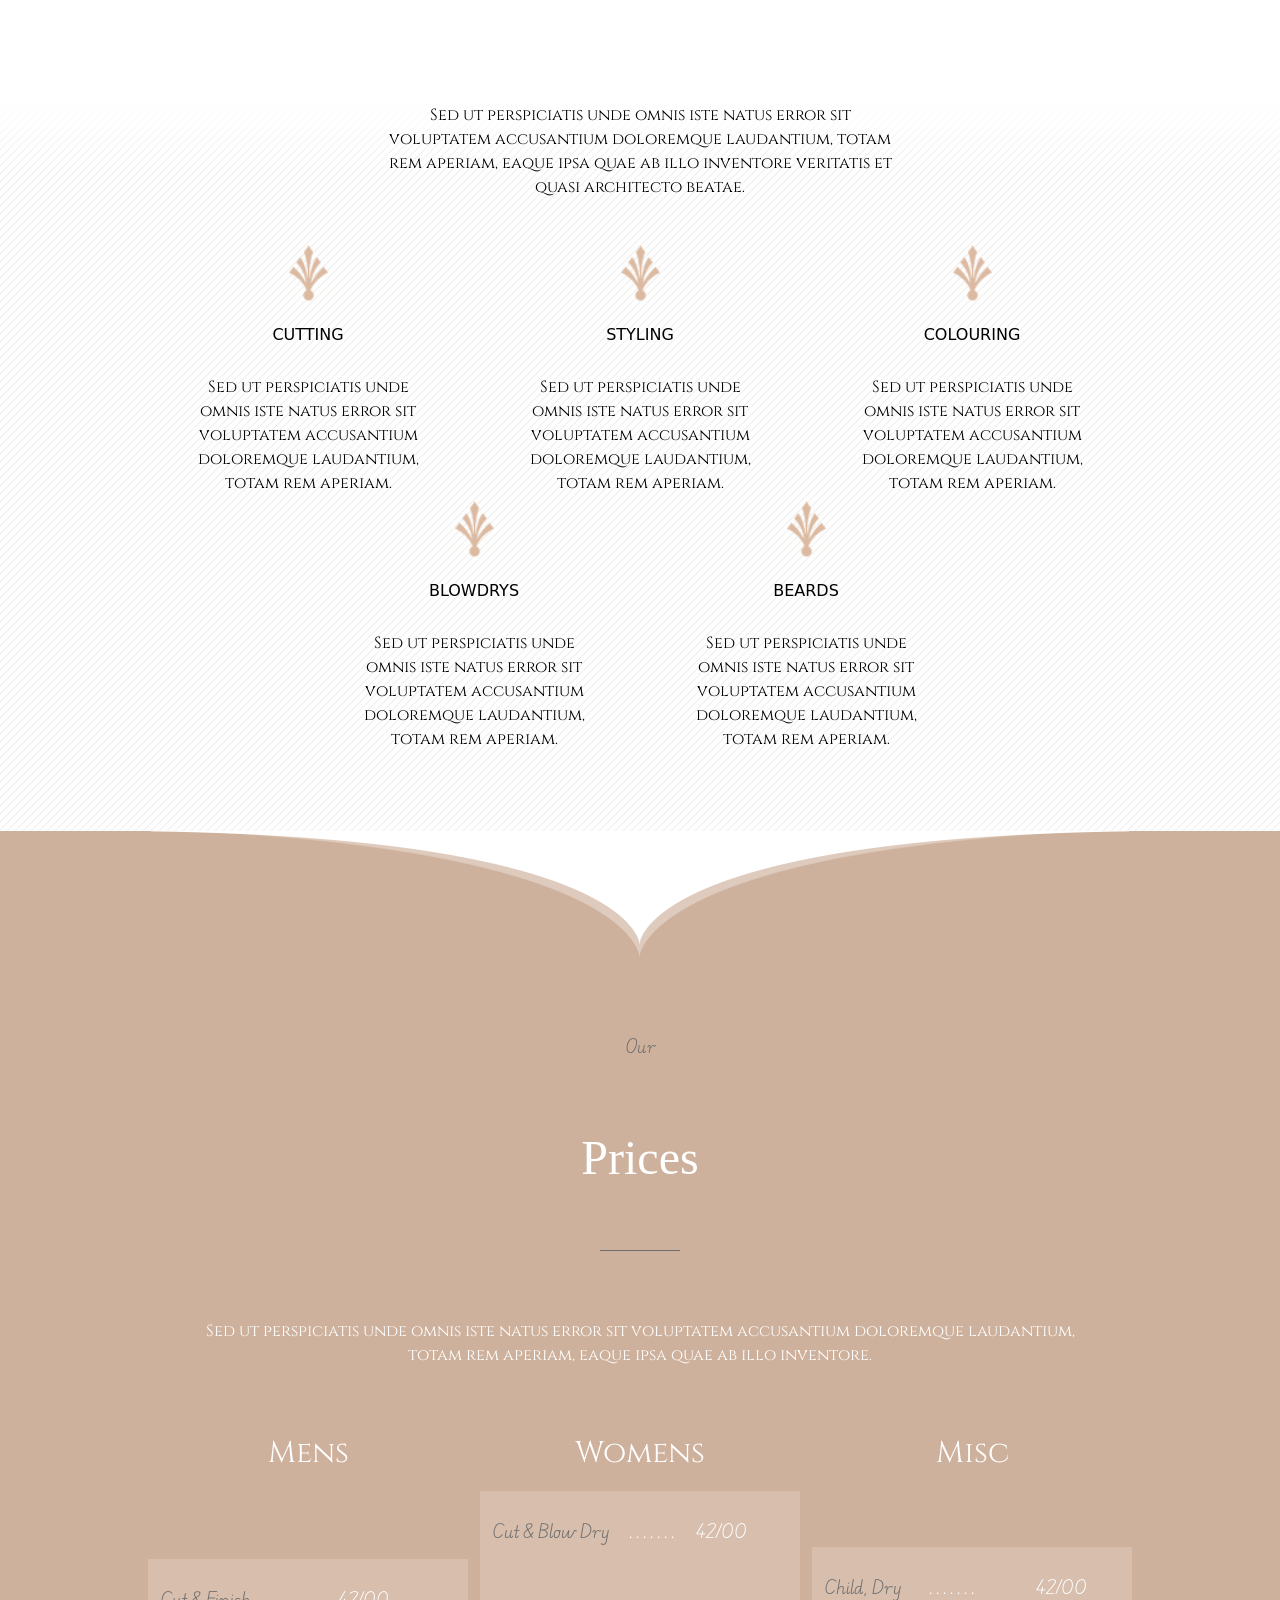
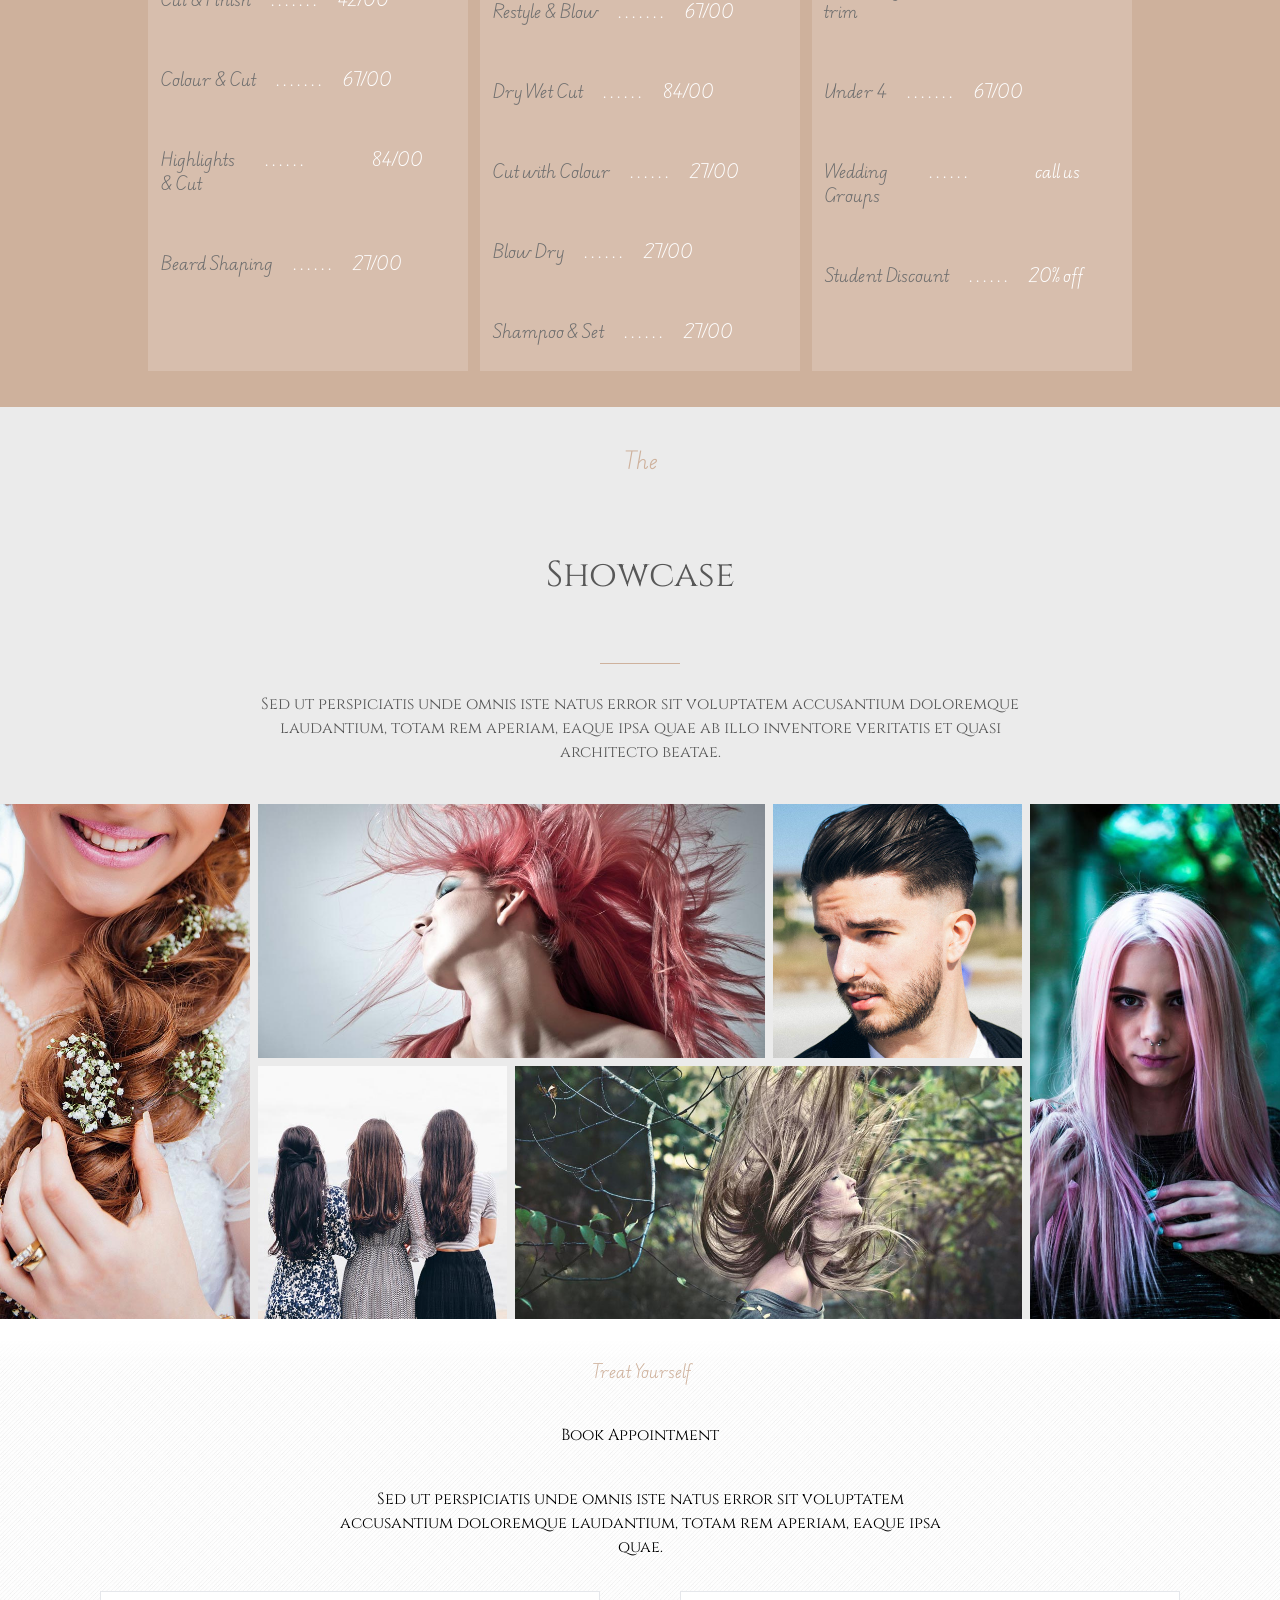
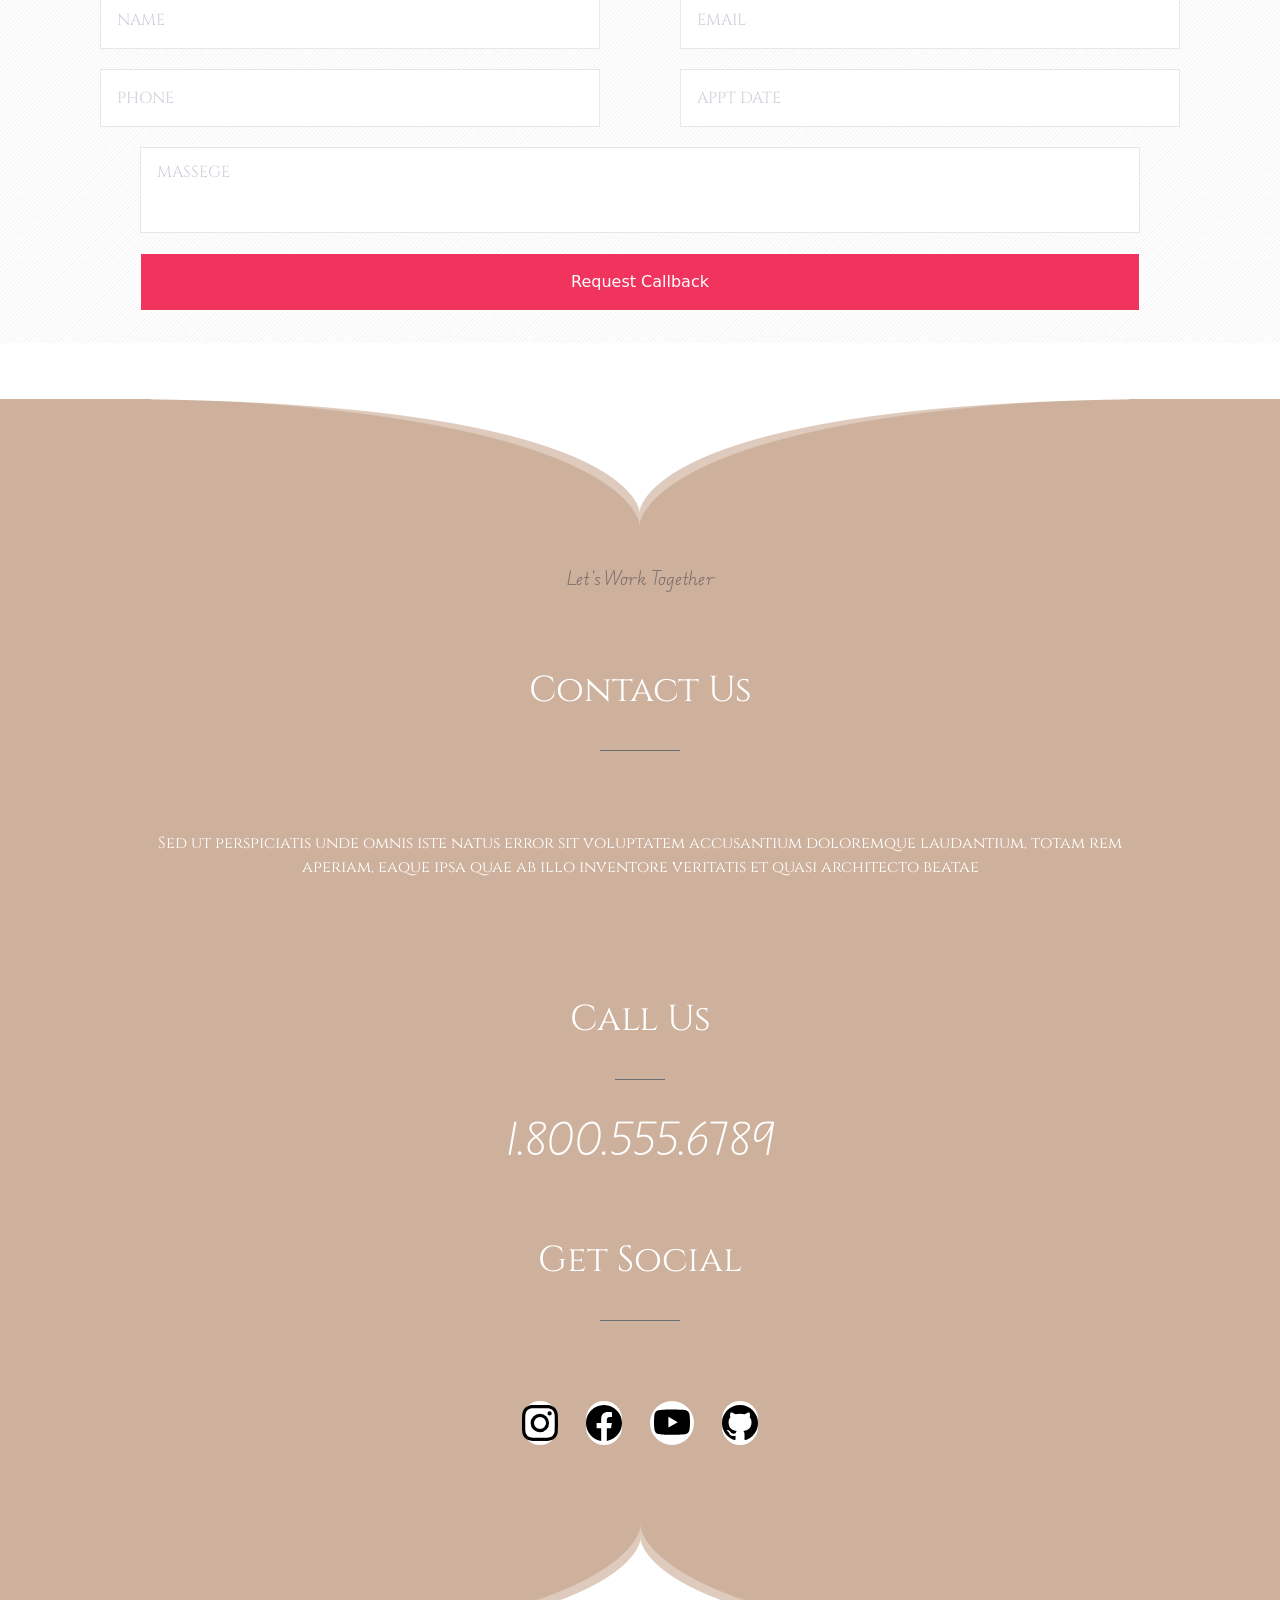
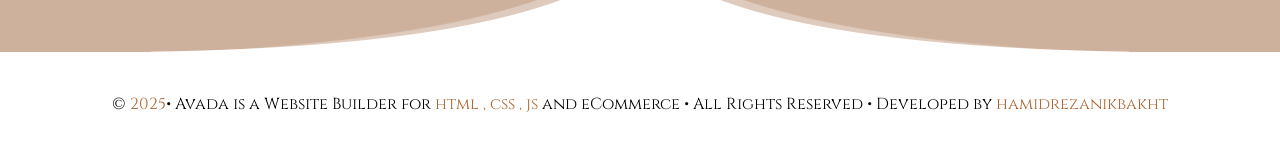
<file: New folder/index.html>
<!DOCTYPE html>
<html lang="en">
<head>
    <meta charset="UTF-8">
    <meta name="viewport" content="width=device-width, initial-scale=1.0">
    <link href="./src/output.css" rel="stylesheet">
    <link rel="icon" href="src/img/intro-icon_03.png">
<title>salon</title>
</head>
<body>
    <main class="w-full flex flex-wrap 2xl:container mx-auto">
        <nav class="w-full flex flex-wrap justify-center py-4 fixed bg-white z-50 2xl:container mx-auto *:font-[par]  ">
          <ul  class="w-5/6 flex justify-between items-center xl:w-4/6  ">
              <li id="q" class="hidden  text-[#ceb19c] lg:flex      ">  About us</li>
                <li id="w" class="hidden  text-[#ceb19c] lg:flex"> Stylists</li>
                <li id="e" class="hidden  text-[#ceb19c] lg:flex">  Services</li>
            <figure class=" flex justify-center lg:w-1/4   ">
                <img class="h-[50px]" src="src/img/logo_salon-1.png" alt="">
            </figure>
                <li id="r" class="hidden  text-[#ceb19c] lg:flex">Prices</li>
                <li id="t" class="hidden  text-[#ceb19c] lg:flex">  Showcase</li>
                <li id="y" class="hidden  text-[#ceb19c] lg:flex">Contact</li>

                <li id="mm" class="  lg:hidden"><svg xmlns="http://www.w3.org/2000/svg" width="36" height="36" fill="currentColor" class="bi bi-list mr-2 text-[#ceb19c]" viewBox="0 0 16 16">
                    <path fill-rule="evenodd" d="M2.5 12a.5.5 0 0 1 .5-.5h10a.5.5 0 0 1 0 1H3a.5.5 0 0 1-.5-.5m0-4a.5.5 0 0 1 .5-.5h10a.5.5 0 0 1 0 1H3a.5.5 0 0 1-.5-.5m0-4a.5.5 0 0 1 .5-.5h10a.5.5 0 0 1 0 1H3a.5.5 0 0 1-.5-.5"/>
                  </svg></li>
            </ul>
        </nav>
        <header class=" w-full flex justify-center flex-wrap mt-24 py-64 bg-center bg-cover   " style="background-image: url(src/img/homepage_hero.jpg);  ">
            <div class="w-full text-center flex justify-center py-5 "><p class=" text-4xl w-[80%] font-[iran] lg:text-7xl text-[#fcf7f7]">Get vibrant, thicker hair.</p></div>
            <div class="w-full flex justify-center pt-16  "><button class="bg-[#f1345d] px-7 py-2 text-white font-bold ">BOOK APPOINTMENT</button></div>
            <ul id="uu" class=" bg-black hidden  *:w-full   *:text-black  z-50   ">

              <li class=" w-full  font-[Iran] py-5">About us</li>
              <li class=" w-full  font-[Iran] py-5">Stylists</li>
              <li class=" w-full  font-[Iran] py-5">Services</li>
              <li class=" w-full  font-[Iran] py-5">Prices</li>
              <li class=" w-full  font-[Iran] py-5">Showcase</li>
              <li class=" w-full  font-[Iran] py-5">Contact</li>

            </ul>
        
          </header>
        <section class="w-full flex-wrap flex ">
            <figure class="w-full flex justify-center py-5">
                <img src="src/img/intro-icon_03.png" alt="">
                 </figure>
            <div class="font-extralight w-full text-[#ceb19c] text-center py-8"><p class="text-xl font-[par]">welcom to</p></div>
            <div class="w-full flex-wrap flex text-center justify-center"><p class="font-serif text-[45px] w-[80%] lg:text-7xl text-[#494949]">Avada Hair Salon</p></div>
            <div class="w-full flex justify-center mt-7"><div class="w-[100px] border-b border-[#ceb19c]"></div></div>
            <div class="w-full text-center py-10 flex justify-center"><p class="text-[#494949] text-xl font-[Iran] w-[50%] md:w-[90%] lg:w-[60%] xl:w-[50%]">Voluptatem accusantium doloremque laudantium, totam rem aperiam, eaque ipsa quae ab illo inventore veritatis et quasi architecto beatae ut unde omnis iste sit voluptatem accusantium doloremque.</p></div>
           
        </section>
           <section id="z" class=" w-full flex flex-wrap bg-center bg-cover " style="background-image: url(/src/img/intro-bg2_02.jpg);  ; object-fit: cover;">
            <div class=" lg:w-1/2 flex-wrap flex items-end">
            <div class="w-full text-center py-5"><p class="text-[-[#ceb19c]] text-2xl font-[par]">Founder</p></div>
            <div class="w-full text-center  pb-5"><p class="text-3xl font-serif text-[#494949] ">David Smith</p></div>
            <div class="w-full flex justify-center"><div class="border-b w-[80px] border-[#ceb19c]"></div></div>
            <div class=" flex justify-center  py-10"><p class="text-[#494949]  w-[50%]  text-center text-lg font-[Iran] ">Sed ut perspiciatis unde omnis iste natus error sit voluptatem accusantium doloremque eaque quasi architecto beatae.</p></div>
             <figure class=" flex justify-center w-full ">
                <img src="src/img/play_03.png" alt="">
            </figure>
        
            <div class="w-full text-center  py-8"><p class="text-blue-600 font-bold">Watch The Video <br/> Man in a Suit</p></div>
     </div>
     <div class="w-full lg:w-1/2">
            <figure class="w-full flex justify-center  " >
                <img src="src/img/mr_avada_founder.png" alt="">
            </figure>
        </div>
        </section>
        <section id="x" class="bg-[#ebebeb] w-full  ">
            <div class="w-full flex justify-center py-20 text-[#ceb19c] text-2xl"><p class=" font-[par] ">Featured</p></div>
            <div class="w-full flex justify-center "><p class="font-serif text-4xl lg:text-6xl text-[#494949]">Stylists</p></div>
            <div class="w-full py-8 flex justify-center"><div class="w-[70px] border-b border-[#ceb19c]"></div></div>
            <div class="w-full flex justify-center"><p class="font-[Iran] text-center w-[80%] xl:w-[50%]">Sed ut perspiciatis unde  omnis iste natus error sit voluptatem accusantium doloremque laudantium, totam rem aperiam, eaque ipsa quae.</p></div>
        <div class=" w-full flex-wrap flex justify-center md:gap-3  lg:w-full lg:flex-wrap lg:flex lg:justify-center lg:gap-3  *:bg-white *:lg:w-1/6 *:md:w-1/4 *:mt-5 *:w-[80%] " style="background-image: url(src/img/stylist-bg.jpg);">
            <div class=""><figure class="w-full"><img class="mx-auto" src="src/img/01.jpg" alt=""> <figcaption class="ml-3 py-3">MEGAN T</figcaption> <figcaption class="ml-3 py-3 font-[par] text-[#ceb19c]">Stylist / Colourist</figcaption ></figure> <p class=" font-[Iran] ml-3 w-[60%] py-5">Praesent sapien massa convallis a pellentesque nec egestas non nisi pellentesque in ipsum.</p></div>
            <div class=""><figure class="w-full"><img class="mx-auto" src="src/img/02.jpg" alt=""> <figcaption class="ml-3 py-3">NIKKI</figcaption> <figcaption class=" ml-3 py-3 font-[par] text-[#ceb19c]">Stylist</figcaption ></figure> <p class=" font-[Iran] ml-3 w-[60%] py-5">Praesent sapien massa convallis a pellentesque nec egestas non nisi pellentesque in ipsum.</p> </div>
            <div class=""><figure class="w-full"><img class="mx-auto" src="src/img/03.jpg" alt=""> <figcaption class="ml-3 py-3">BEN GOLD</figcaption> <figcaption class=" ml-3 py-3 font-[par] text-[#ceb19c]">Stylist</figcaption ></figure><p class=" font-[Iran] ml-3 w-[60%] py-5">Praesent sapien massa convallis a pellentesque nec egestas non nisi pellentesque in ipsum.</p>  </div>
            <div class=""><figure class="w-full"><img class="mx-auto" src="src/img/04.jpg" alt=""> <figcaption class="ml-3 py-3">CANDICE LOVE</figcaption> <figcaption class=" ml-3 py-3 font-[par] text-[#ceb19c]">Stylist / Colourist</figcaption ></figure> <p class=" font-[Iran] ml-3 w-[60%] py-5">Praesent sapien massa convallis a pellentesque nec egestas non nisi pellentesque in ipsum.</p> </div>
            <div class=""><figure class="w-full"><img class="mx-auto" src="src/img/05.jpg" alt=""> <figcaption class="ml-3 py-3">JACK T</figcaption> <figcaption class=" ml-3 py-3  font-[par] text-[#ceb19c]">Stylist / Colourist</figcaption ></figure><p class=" font-[Iran] ml-3 w-[60%] py-5">Praesent sapien massa convallis a pellentesque nec egestas non nisi pellentesque in ipsum.</p> </div>
        </div>
        </section>
        <section id="c" class="w-full flex flex-wrap justify-center bg-white pb-20">
            <div class="w-full py-6 text-center"><span class="text-[#ceb19c] font-[par] text-3xl">out</span></div>
            <div class="w-full py-6 text-center"><span class="text-black  text-6xl font-serif">Services</span></div>
            <div class="w-full py-7"><div class="w-[80px] border border-[#ceb19c] mx-auto"></div></div>
        </section>
        <section class="w-full flex-wrap flex justify-center gap-y-3   *:w-[80%] *: *:flex *:justify-center *:flex-wrap lg:gap-3 pb-20 " style="background-image: url(src/img/services-bg3_26-e1518615760726.jpg);">
            <div class="w-full flex justify-center py-10"><p class="font-[Iran] text-center w-[60%] lg:w-[50%]">Sed ut perspiciatis unde omnis iste natus error sit voluptatem accusantium doloremque laudantium, totam rem aperiam, eaque ipsa quae ab illo inventore veritatis et quasi architecto beatae.</p></div>
            <div class="text-center lg:w-1/4"><figure class="w-full flex justify-center flex-wrap"><img class="scale-125 " src="src/img/intro-icon_03.png" alt=""> <figcaption class="w-full  py-7 text-center">CUTTING</figcaption></figure><p class="w-[60%]  font-[Iran]  md:w-[70%]">Sed ut perspiciatis unde omnis iste natus error sit voluptatem accusantium doloremque laudantium, totam rem aperiam.</p></div>
            <div class="text-center lg:w-1/4"><figure class="w-full flex justify-center flex-wrap"><img class="scale-125 " src="src/img/intro-icon_03.png" alt=""> <figcaption class="w-full  py-7 text-center">STYLING</figcaption></figure><p class="w-[60%]  font-[Iran]  md:w-[70%]">Sed ut perspiciatis unde omnis iste natus error sit voluptatem accusantium doloremque laudantium, totam rem aperiam.</p></div>
            <div class="text-center lg:w-1/4"><figure class="w-full flex justify-center flex-wrap"><img class="scale-125 " src="src/img/intro-icon_03.png" alt=""> <figcaption class="w-full  py-7 text-center">COLOURING</figcaption></figure><p class="w-[60%]  font-[Iran]  md:w-[70%]">Sed ut perspiciatis unde omnis iste natus error sit voluptatem accusantium doloremque laudantium, totam rem aperiam.</p></div>
            <div class="text-center lg:w-1/4"><figure class="w-full flex justify-center flex-wrap"><img class="scale-125 " src="src/img/intro-icon_03.png" alt=""> <figcaption class="w-full  py-7 text-center">BLOWDRYS</figcaption></figure><p class="w-[60%]  font-[Iran]  md:w-[70%]">Sed ut perspiciatis unde omnis iste natus error sit voluptatem accusantium doloremque laudantium, totam rem aperiam.</p></div>
            <div class="text-center lg:w-1/4"><figure class="w-full flex justify-center flex-wrap"><img class="scale-125 " src="src/img/intro-icon_03.png" alt=""> <figcaption class="w-full  py-7 text-center">BEARDS</figcaption></figure><p class="w-[60%]  font-[Iran]  md:w-[70%]">Sed ut perspiciatis unde omnis iste natus error sit voluptatem accusantium doloremque laudantium, totam rem aperiam.</p></div>
        </section>
        <section id="v" class="w-full flex-wrap flex justify-center bg-[#ceb19c] gap-3">
                <figure class="w-full flex justify-center"><img class="-scale-100" src="src/img/footer-curve.png" alt=""> </figure>            
                <div class="w-full text-center py-16"><p class="font-[par] text-[#6e6e6e]">Our</p></div>
                <div class="w-full text-center "><p class="font-serif text-white text-5xl">Prices</p></div>
                <div class="w-full py-14 "><div class="w-[80px] border-b border-[#6e6e6e] mx-auto"></div></div>
                <div class="w-full flex justify-center "><p class="font-[Iran] text-center text-white  w-[70%]">Sed ut perspiciatis unde omnis iste natus error sit voluptatem accusantium doloremque laudantium, totam rem aperiam, eaque ipsa quae ab illo inventore.</p>                </div>
                <div class="w-[80%] flex flex-wrap justify-center my-9 lg:w-1/4">
                    <p class="text-white py-5 font-[Iran] text-3xl ">Mens</p>
                    <div class="w-full bg-[#d7bead] *:space-x-5 *:text-[#6e6e6e] *:font-[par] *:py-7 *:px-3 ">
                      <div class="flex"> <p>Cut & Finish </p> <span class="text-white">. . . . . . . </span> <span class="text-white">42/00</span></div> 
                      <div class="flex"> <p>Colour & Cut </p> <span class="text-white">. . . . . . . </span> <span class="text-white">67/00</span></div> 
                      <div class="flex *:w-1/3"> <p>Highlights & Cut	 </p> <span class="text-white">. . . . . .  </span> <span class="text-white">84/00</span></div> 
                      <div class="flex"> <p>Beard Shaping </p> <span class="text-white ">. . . . . .  </span> <span class="text-white">27/00</span></div> 
                        
                    </div>
                </div>
                <div class="w-[80%] flex flex-wrap justify-center my-9 lg:w-1/4  ">
                    <p class="text-white py-5 font-[Iran] text-3xl ">Womens</p>
                    <div class="w-full bg-[#d7bead] *:space-x-5 *:text-[#6e6e6e] *:font-[par] *:py-7 *:px-3 ">
                      <div class="flex"> <p>Cut & Blow Dry </p> <span class="text-white">. . . . . . . </span> <span class="text-white">42/00</span></div> 
                      <div class="flex"> <p>Restyle & Blow</p> <span class="text-white">. . . . . . . </span> <span class="text-white">67/00</span></div> 
                      <div class="flex"> <p>Dry Wet Cut	 </p> <span class="text-white">. . . . . .  </span> <span class="text-white">84/00</span></div> 
                      <div class="flex"> <p>Cut with Colour </p> <span class="text-white ">. . . . . .  </span> <span class="text-white">27/00</span></div> 
                      <div class="flex"> <p>Blow Dry </p> <span class="text-white ">. . . . . .  </span> <span class="text-white">27/00</span></div> 
                      <div class="flex"> <p>Shampoo & Set </p> <span class="text-white ">. . . . . .  </span> <span class="text-white">27/00</span></div> 
                        
                    </div>
                </div>
                <div class="w-[80%] flex flex-wrap justify-center my-9 lg:w-1/4 ">
                    <p class="text-white py-5 font-[Iran] text-3xl">Misc</p>
                    <div class="w-full bg-[#d7bead] *:space-x-5 *:text-[#6e6e6e] *:font-[par] *:py-7 *:px-3 ">
                      <div class="flex *:w-1/3" > <p>Child, Dry trim </p> <span class="text-white">. . . . . . . </span> <span class="text-white">42/00</span></div> 
                      <div class="flex"> <p>Under 4</p> <span class="text-white">. . . . . . . </span> <span class="text-white">67/00</span></div> 
                      <div class="flex *:w-1/3"> <p>Wedding Groups	 </p> <span class="text-white">. . . . . .</span> <span class="text-white">call us</span></div> 
                      <div class="flex"> <p>Student Discount </p> <span class="text-white ">. . . . . .</span> <span class="text-white">20% off</span></div> 
                    </div>
                </div>
            </section>
            <section id="b" class="w-full flex flex-wrap bg-[#ebebeb] ">
                <div class="w-full text-center py-10"><p class="font-[par] text-[#ceb19c] text-xl">The</p></div>
                <div class="w-full text-center py-10"><p class="font-[Iran] text-[#585858] text-4xl">Showcase</p></div>
                <div class="w-full py-7"><div class="w-[80px] border-b border-[#ceb19c] mx-auto"></div></div>
                <div class="w-full flex justify-center"><p class="font-[Iran] w-[60%] text-center text-[#585858]">Sed ut perspiciatis unde omnis iste natus error sit voluptatem accusantium doloremque laudantium, totam rem aperiam, eaque ipsa quae ab illo inventore veritatis et quasi architecto beatae.</p></div>
                 <div class="flex flex-wrap gap-y-4 py-9 lg:hidden ">
                                   <figure class=""><img class=" object-cover" src="src/img/wedding_salon_service.jpg" alt=""></figure>
                                   <figure class=""><img class="h-[200px] object-cover" src="src/img/gallery_image_2.jpg" alt=""></figure>
                                   <figure class=""><img class="h-[300px] w-full object-cover"  src="src/img/1414_01.jpg" alt=""></figure>
                                   <figure class=""><img src="src/img/gallery_image_4.jpg" alt=""></figure>
                                   <figure class=""><img class="h-[200px] object-cover"  src="src/img/gallery_image_5.jpg" alt=""></figure>
       
                               </div> 
                        <div class=" hidden lg:grid w-full  grid-cols-10  gap-2  pt-10 overflow-hidden  *:overflow-hidden *:transition-all duration-300 *:hover:scale-110 ">
                            <figure class="col-span-2 row-span-2 ">
                              <img class="h-full object-cover " src="src/img/wedding_salon_service.jpg" alt="">
                            </figure>
                            <figure class="col-span-4 row-span-1 ">
                              <img class=" object-cover " src="src/img/gallery_image_2.jpg" alt="">
                            </figure>
                            <figure class="col-span-2 row-span-1 ">
                              <img class="h-full object-cover " src="src/img/1414_01.jpg" alt="">
                            </figure>
                            <figure class="col-span-2 row-span-2 ">
                              <img class="h-full object-cover " src="src/img/gallery_image_3.jpg" alt="">
                            </figure>
                            <figure class="col-span-2 row-span-1 ">
                              <img class="h-full object-cover " src="src/img/gallery_image_4.jpg" alt="">
                            </figure>
                            <figure class="col-span-4 row-span-1 ">
                              <img  src="src/img/gallery_image_5.jpg" alt="">
                            </figure>
                          </div>
                        
            </section>
            <section class="flex flex-wrap w-full bg-[#ebebeb] bg-cover " style="background-image: url(src/img/services-bg3_26-e1518615760726.jpg);">
                <div class="w-full flex justify-center text-[#ceb19c]"><p class="font-[par] py-10">Treat Yourself</p></div>
                <div class="w-full flex justify-center text-black"><p class="font-[Iran] pb-10">Book Appointment</p></div>
                <div class="w-full mx-auto"><div class="w-[60px] bordr border-[#ceb19c]"></div></div>
                <div class="w-full flex justify-center"><p class="w-[50%] text-center font-[Iran]">Sed ut perspiciatis unde omnis iste natus error sit voluptatem accusantium doloremque laudantium, totam rem aperiam, eaque ipsa quae.</p></div>
                <div class=" w-full flex flex-wrap justify-center py-8 gap-y-5 gap-20">
                    <input class="border bg-white p-4 border-gray-200 text-gray-400 font-[Iran] lg:w-[500px]" placeholder="NAME" type="text">
                    <input class="border bg-white p-4 border-gray-200 text-gray-400 font-[Iran] lg:w-[500px]" placeholder="EMAIL" type="email">
                    <input class="border bg-white p-4 border-gray-200 text-gray-400 font-[Iran] lg:w-[500px]" placeholder="PHONE" type="number">
                    <input class="border bg-white p-4 border-gray-200 text-gray-400 font-[Iran] lg:w-[500px]" placeholder="APPT DATE" type="text">
                    <input class="border bg-white pb-12 px-4 py-3 border-gray-200 text-gray-400 font-[Iran] lg:w-[1000px] " placeholder="MASSEGE" type="text">
                    <button class="p-4 border bg-[#f1345d] text-white md:w-[600px] lg:w-[1000px]">Request Callback</button>
                </div>
            </section>
            <footer id="n" class="w-full flex-wrap flex justify-center bg-[#ceb19c] mt-14">
                <figure class="w-full flex justify-center"><img class="-scale-100 object-cover" src="src/img/footer-curve.png" alt=""></figure>
                <div class="w-full text-center py-10"><p class="font-[par] text-[#776e6e]">Let’s Work Together</p></div>
                <div class="w-full text-center py-10"><p class="font-[Iran] text-4xl text-white">Contact Us</p></div>
                <div class="w-full "><div class="w-[80px] border-b mx-auto border-[#6e6e6e]"></div></div>
                <div class="w-[80%] py-20"><p class="text-white font-[Iran] text-center">Sed ut perspiciatis unde omnis iste natus error sit voluptatem accusantium doloremque laudantium, totam rem aperiam, eaque ipsa quae ab illo inventore veritatis et quasi architecto beatae</p></div>
                <div class="w-full text-center"><p class="text-white font-[Iran] text-4xl py-10">Call Us</p></div>
                <div class="w-full "><div class="w-[50px] border-b mx-auto border-[#6e6e6e]"></div></div>
                <div class="w-full text-center"><p class="text-white font-[par] text-4xl py-10">1.800.555.6789</p></div>
                <div class="w-full text-center"><p class="text-white font-[Iran] text-4xl py-10">Get Social</p></div>
                <div class="w-full "><div class="w-[80px] border-b mx-auto border-[#6e6e6e]"></div></div>
                <div class="w-full flex justify-center gap-7 py-20 *:flex *:items-center *:hover:scale-105 " ><span class=" bg-white rounded-full flex items-center"><svg xmlns="http://www.w3.org/2000/svg" width="36" height="36" fill="currentColor" class="bi bi-instagram" viewBox="0 0 16 16">
                    <path d="M8 0C5.829 0 5.556.01 4.703.048 3.85.088 3.269.222 2.76.42a3.9 3.9 0 0 0-1.417.923A3.9 3.9 0 0 0 .42 2.76C.222 3.268.087 3.85.048 4.7.01 5.555 0 5.827 0 8.001c0 2.172.01 2.444.048 3.297.04.852.174 1.433.372 1.942.205.526.478.972.923 1.417.444.445.89.719 1.416.923.51.198 1.09.333 1.942.372C5.555 15.99 5.827 16 8 16s2.444-.01 3.298-.048c.851-.04 1.434-.174 1.943-.372a3.9 3.9 0 0 0 1.416-.923c.445-.445.718-.891.923-1.417.197-.509.332-1.09.372-1.942C15.99 10.445 16 10.173 16 8s-.01-2.445-.048-3.299c-.04-.851-.175-1.433-.372-1.941a3.9 3.9 0 0 0-.923-1.417A3.9 3.9 0 0 0 13.24.42c-.51-.198-1.092-.333-1.943-.372C10.443.01 10.172 0 7.998 0zm-.717 1.442h.718c2.136 0 2.389.007 3.232.046.78.035 1.204.166 1.486.275.373.145.64.319.92.599s.453.546.598.92c.11.281.24.705.275 1.485.039.843.047 1.096.047 3.231s-.008 2.389-.047 3.232c-.035.78-.166 1.203-.275 1.485a2.5 2.5 0 0 1-.599.919c-.28.28-.546.453-.92.598-.28.11-.704.24-1.485.276-.843.038-1.096.047-3.232.047s-2.39-.009-3.233-.047c-.78-.036-1.203-.166-1.485-.276a2.5 2.5 0 0 1-.92-.598 2.5 2.5 0 0 1-.6-.92c-.109-.281-.24-.705-.275-1.485-.038-.843-.046-1.096-.046-3.233s.008-2.388.046-3.231c.036-.78.166-1.204.276-1.486.145-.373.319-.64.599-.92s.546-.453.92-.598c.282-.11.705-.24 1.485-.276.738-.034 1.024-.044 2.515-.045zm4.988 1.328a.96.96 0 1 0 0 1.92.96.96 0 0 0 0-1.92m-4.27 1.122a4.109 4.109 0 1 0 0 8.217 4.109 4.109 0 0 0 0-8.217m0 1.441a2.667 2.667 0 1 1 0 5.334 2.667 2.667 0 0 1 0-5.334"/>
                  </svg></span>
                   <span class=" bg-white rounded-full "><svg xmlns="http://www.w3.org/2000/svg" width="36" height="36" fill="currentColor" class="bi bi-facebook" viewBox="0 0 16 16">
                    <path d="M16 8.049c0-4.446-3.582-8.05-8-8.05C3.58 0-.002 3.603-.002 8.05c0 4.017 2.926 7.347 6.75 7.951v-5.625h-2.03V8.05H6.75V6.275c0-2.017 1.195-3.131 3.022-3.131.876 0 1.791.157 1.791.157v1.98h-1.009c-.993 0-1.303.621-1.303 1.258v1.51h2.218l-.354 2.326H9.25V16c3.824-.604 6.75-3.934 6.75-7.951"/>
                  </svg></span> <span class="rounded-full p-1 bg-white"><svg xmlns="http://www.w3.org/2000/svg" width="36" height="36" fill="currentColor" class="bi bi-youtube" viewBox="0 0 16 16">
                    <path d="M8.051 1.999h.089c.822.003 4.987.033 6.11.335a2.01 2.01 0 0 1 1.415 1.42c.101.38.172.883.22 1.402l.01.104.022.26.008.104c.065.914.073 1.77.074 1.957v.075c-.001.194-.01 1.108-.082 2.06l-.008.105-.009.104c-.05.572-.124 1.14-.235 1.558a2.01 2.01 0 0 1-1.415 1.42c-1.16.312-5.569.334-6.18.335h-.142c-.309 0-1.587-.006-2.927-.052l-.17-.006-.087-.004-.171-.007-.171-.007c-1.11-.049-2.167-.128-2.654-.26a2.01 2.01 0 0 1-1.415-1.419c-.111-.417-.185-.986-.235-1.558L.09 9.82l-.008-.104A31 31 0 0 1 0 7.68v-.123c.002-.215.01-.958.064-1.778l.007-.103.003-.052.008-.104.022-.26.01-.104c.048-.519.119-1.023.22-1.402a2.01 2.01 0 0 1 1.415-1.42c.487-.13 1.544-.21 2.654-.26l.17-.007.172-.006.086-.003.171-.007A100 100 0 0 1 7.858 2zM6.4 5.209v4.818l4.157-2.408z"/>
                  </svg></span>
                   <span class="rounded-full bg-white"><svg xmlns="http://www.w3.org/2000/svg" width="36" height="36" fill="currentColor" class="bi bi-github" viewBox="0 0 16 16">
                    <path d="M8 0C3.58 0 0 3.58 0 8c0 3.54 2.29 6.53 5.47 7.59.4.07.55-.17.55-.38 0-.19-.01-.82-.01-1.49-2.01.37-2.53-.49-2.69-.94-.09-.23-.48-.94-.82-1.13-.28-.15-.68-.52-.01-.53.63-.01 1.08.58 1.23.82.72 1.21 1.87.87 2.33.66.07-.52.28-.87.51-1.07-1.78-.2-3.64-.89-3.64-3.95 0-.87.31-1.59.82-2.15-.08-.2-.36-1.02.08-2.12 0 0 .67-.21 2.2.82.64-.18 1.32-.27 2-.27s1.36.09 2 .27c1.53-1.04 2.2-.82 2.2-.82.44 1.1.16 1.92.08 2.12.51.56.82 1.27.82 2.15 0 3.07-1.87 3.75-3.65 3.95.29.25.54.73.54 1.48 0 1.07-.01 1.93-.01 2.2 0 .21.15.46.55.38A8.01 8.01 0 0 0 16 8c0-4.42-3.58-8-8-8"/>
                  </svg></span></div>
                <figure class="w-full flex justify-center -scale-100"><img class="-scale-100 object-cover" src="src/img/footer-curve.png" alt=""></figure>
            </footer>
            <div class="w-full text-center py-10"><p class="font-[Iran] ">©  <span class="text-[#ae6734]">2025</span>• Avada is a Website Builder for <span class="text-[#ae6734]"> html , css , js </span> and eCommerce • All Rights Reserved • Developed by  <span class="text-[#ae6734]">hamidrezanikbakht</span></p></div>

    </main>
    <script src="src/js.js"></script>
</body>
</html>
</file>
<file: src/output.css>
/*! tailwindcss v4.0.14 | MIT License | https://tailwindcss.com */
@layer theme, base, components, utilities;
@layer theme {
  :root, :host {
    --font-sans: ui-sans-serif, system-ui, sans-serif, "Apple Color Emoji",
      "Segoe UI Emoji", "Segoe UI Symbol", "Noto Color Emoji";
    --font-serif: ui-serif, Georgia, Cambria, "Times New Roman", Times, serif;
    --font-mono: ui-monospace, SFMono-Regular, Menlo, Monaco, Consolas, "Liberation Mono",
      "Courier New", monospace;
    --color-blue-600: oklch(0.546 0.245 262.881);
    --color-gray-200: oklch(0.928 0.006 264.531);
    --color-gray-400: oklch(0.707 0.022 261.325);
    --color-black: #000;
    --color-white: #fff;
    --spacing: 0.25rem;
    --text-lg: 1.125rem;
    --text-lg--line-height: calc(1.75 / 1.125);
    --text-xl: 1.25rem;
    --text-xl--line-height: calc(1.75 / 1.25);
    --text-2xl: 1.5rem;
    --text-2xl--line-height: calc(2 / 1.5);
    --text-3xl: 1.875rem;
    --text-3xl--line-height: calc(2.25 / 1.875);
    --text-4xl: 2.25rem;
    --text-4xl--line-height: calc(2.5 / 2.25);
    --text-5xl: 3rem;
    --text-5xl--line-height: 1;
    --text-6xl: 3.75rem;
    --text-6xl--line-height: 1;
    --text-7xl: 4.5rem;
    --text-7xl--line-height: 1;
    --font-weight-extralight: 200;
    --font-weight-bold: 700;
    --default-transition-duration: 150ms;
    --default-transition-timing-function: cubic-bezier(0.4, 0, 0.2, 1);
    --default-font-family: var(--font-sans);
    --default-font-feature-settings: var(--font-sans--font-feature-settings);
    --default-font-variation-settings: var(
      --font-sans--font-variation-settings
    );
    --default-mono-font-family: var(--font-mono);
    --default-mono-font-feature-settings: var(
      --font-mono--font-feature-settings
    );
    --default-mono-font-variation-settings: var(
      --font-mono--font-variation-settings
    );
  }
}
@layer base {
  *, ::after, ::before, ::backdrop, ::file-selector-button {
    box-sizing: border-box;
    margin: 0;
    padding: 0;
    border: 0 solid;
  }
  html, :host {
    line-height: 1.5;
    -webkit-text-size-adjust: 100%;
    tab-size: 4;
    font-family: var( --default-font-family, ui-sans-serif, system-ui, sans-serif, "Apple Color Emoji", "Segoe UI Emoji", "Segoe UI Symbol", "Noto Color Emoji" );
    font-feature-settings: var(--default-font-feature-settings, normal);
    font-variation-settings: var( --default-font-variation-settings, normal );
    -webkit-tap-highlight-color: transparent;
  }
  body {
    line-height: inherit;
  }
  hr {
    height: 0;
    color: inherit;
    border-top-width: 1px;
  }
  abbr:where([title]) {
    -webkit-text-decoration: underline dotted;
    text-decoration: underline dotted;
  }
  h1, h2, h3, h4, h5, h6 {
    font-size: inherit;
    font-weight: inherit;
  }
  a {
    color: inherit;
    -webkit-text-decoration: inherit;
    text-decoration: inherit;
  }
  b, strong {
    font-weight: bolder;
  }
  code, kbd, samp, pre {
    font-family: var( --default-mono-font-family, ui-monospace, SFMono-Regular, Menlo, Monaco, Consolas, "Liberation Mono", "Courier New", monospace );
    font-feature-settings: var( --default-mono-font-feature-settings, normal );
    font-variation-settings: var( --default-mono-font-variation-settings, normal );
    font-size: 1em;
  }
  small {
    font-size: 80%;
  }
  sub, sup {
    font-size: 75%;
    line-height: 0;
    position: relative;
    vertical-align: baseline;
  }
  sub {
    bottom: -0.25em;
  }
  sup {
    top: -0.5em;
  }
  table {
    text-indent: 0;
    border-color: inherit;
    border-collapse: collapse;
  }
  :-moz-focusring {
    outline: auto;
  }
  progress {
    vertical-align: baseline;
  }
  summary {
    display: list-item;
  }
  ol, ul, menu {
    list-style: none;
  }
  img, svg, video, canvas, audio, iframe, embed, object {
    display: block;
    vertical-align: middle;
  }
  img, video {
    max-width: 100%;
    height: auto;
  }
  button, input, select, optgroup, textarea, ::file-selector-button {
    font: inherit;
    font-feature-settings: inherit;
    font-variation-settings: inherit;
    letter-spacing: inherit;
    color: inherit;
    border-radius: 0;
    background-color: transparent;
    opacity: 1;
  }
  :where(select:is([multiple], [size])) optgroup {
    font-weight: bolder;
  }
  :where(select:is([multiple], [size])) optgroup option {
    padding-inline-start: 20px;
  }
  ::file-selector-button {
    margin-inline-end: 4px;
  }
  ::placeholder {
    opacity: 1;
    color: color-mix(in oklab, currentColor 50%, transparent);
  }
  textarea {
    resize: vertical;
  }
  ::-webkit-search-decoration {
    -webkit-appearance: none;
  }
  ::-webkit-date-and-time-value {
    min-height: 1lh;
    text-align: inherit;
  }
  ::-webkit-datetime-edit {
    display: inline-flex;
  }
  ::-webkit-datetime-edit-fields-wrapper {
    padding: 0;
  }
  ::-webkit-datetime-edit, ::-webkit-datetime-edit-year-field, ::-webkit-datetime-edit-month-field, ::-webkit-datetime-edit-day-field, ::-webkit-datetime-edit-hour-field, ::-webkit-datetime-edit-minute-field, ::-webkit-datetime-edit-second-field, ::-webkit-datetime-edit-millisecond-field, ::-webkit-datetime-edit-meridiem-field {
    padding-block: 0;
  }
  :-moz-ui-invalid {
    box-shadow: none;
  }
  button, input:where([type="button"], [type="reset"], [type="submit"]), ::file-selector-button {
    appearance: button;
  }
  ::-webkit-inner-spin-button, ::-webkit-outer-spin-button {
    height: auto;
  }
  [hidden]:where(:not([hidden="until-found"])) {
    display: none !important;
  }
}
@layer utilities {
  .absolute {
    position: absolute;
  }
  .fixed {
    position: fixed;
  }
  .z-50 {
    z-index: 50;
  }
  .col-span-2 {
    grid-column: span 2 / span 2;
  }
  .col-span-4 {
    grid-column: span 4 / span 4;
  }
  .row-span-1 {
    grid-row: span 1 / span 1;
  }
  .row-span-2 {
    grid-row: span 2 / span 2;
  }
  .mx-auto {
    margin-inline: auto;
  }
  .my-9 {
    margin-block: calc(var(--spacing) * 9);
  }
  .mt-7 {
    margin-top: calc(var(--spacing) * 7);
  }
  .mt-14 {
    margin-top: calc(var(--spacing) * 14);
  }
  .mt-24 {
    margin-top: calc(var(--spacing) * 24);
  }
  .mr-2 {
    margin-right: calc(var(--spacing) * 2);
  }
  .ml-3 {
    margin-left: calc(var(--spacing) * 3);
  }
  .flex {
    display: flex;
  }
  .hidden {
    display: none;
  }
  .table {
    display: table;
  }
  .h-\[50px\] {
    height: 50px;
  }
  .h-\[200px\] {
    height: 200px;
  }
  .h-\[300px\] {
    height: 300px;
  }
  .h-full {
    height: 100%;
  }
  .w-5 {
    width: calc(var(--spacing) * 5);
  }
  .w-5\/6 {
    width: calc(5/6 * 100%);
  }
  .w-\[50\%\] {
    width: 50%;
  }
  .w-\[50px\] {
    width: 50px;
  }
  .w-\[60\%\] {
    width: 60%;
  }
  .w-\[60px\] {
    width: 60px;
  }
  .w-\[70\%\] {
    width: 70%;
  }
  .w-\[70px\] {
    width: 70px;
  }
  .w-\[80\%\] {
    width: 80%;
  }
  .w-\[80px\] {
    width: 80px;
  }
  .w-\[100px\] {
    width: 100px;
  }
  .w-full {
    width: 100%;
  }
  .border-collapse {
    border-collapse: collapse;
  }
  .-scale-100 {
    --tw-scale-x: calc(100% * -1);
    --tw-scale-y: calc(100% * -1);
    --tw-scale-z: calc(100% * -1);
    scale: var(--tw-scale-x) var(--tw-scale-y);
  }
  .scale-125 {
    --tw-scale-x: 125%;
    --tw-scale-y: 125%;
    --tw-scale-z: 125%;
    scale: var(--tw-scale-x) var(--tw-scale-y);
  }
  .rotate-z-12 {
    --tw-rotate-z: rotateZ(12deg);
    transform: var(--tw-rotate-x) var(--tw-rotate-y) var(--tw-rotate-z) var(--tw-skew-x) var(--tw-skew-y);
  }
  .rotate-z-180 {
    --tw-rotate-z: rotateZ(180deg);
    transform: var(--tw-rotate-x) var(--tw-rotate-y) var(--tw-rotate-z) var(--tw-skew-x) var(--tw-skew-y);
  }
  .transform {
    transform: var(--tw-rotate-x) var(--tw-rotate-y) var(--tw-rotate-z) var(--tw-skew-x) var(--tw-skew-y);
  }
  .resize {
    resize: both;
  }
  .grid-cols-10 {
    grid-template-columns: repeat(10, minmax(0, 1fr));
  }
  .flex-wrap {
    flex-wrap: wrap;
  }
  .items-center {
    align-items: center;
  }
  .items-end {
    align-items: flex-end;
  }
  .justify-between {
    justify-content: space-between;
  }
  .justify-center {
    justify-content: center;
  }
  .gap-2 {
    gap: calc(var(--spacing) * 2);
  }
  .gap-3 {
    gap: calc(var(--spacing) * 3);
  }
  .gap-7 {
    gap: calc(var(--spacing) * 7);
  }
  .gap-20 {
    gap: calc(var(--spacing) * 20);
  }
  .gap-y-3 {
    row-gap: calc(var(--spacing) * 3);
  }
  .gap-y-4 {
    row-gap: calc(var(--spacing) * 4);
  }
  .gap-y-5 {
    row-gap: calc(var(--spacing) * 5);
  }
  .overflow-hidden {
    overflow: hidden;
  }
  .rounded-full {
    border-radius: calc(infinity * 1px);
  }
  .border {
    border-style: var(--tw-border-style);
    border-width: 1px;
  }
  .border-b {
    border-bottom-style: var(--tw-border-style);
    border-bottom-width: 1px;
  }
  .border-\[\#6e6e6e\] {
    border-color: #6e6e6e;
  }
  .border-\[\#ceb19c\] {
    border-color: #ceb19c;
  }
  .border-gray-200 {
    border-color: var(--color-gray-200);
  }
  .bg-\[\#ceb19c\] {
    background-color: #ceb19c;
  }
  .bg-\[\#d7bead\] {
    background-color: #d7bead;
  }
  .bg-\[\#ebebeb\] {
    background-color: #ebebeb;
  }
  .bg-\[\#f1345d\] {
    background-color: #f1345d;
  }
  .bg-black {
    background-color: var(--color-black);
  }
  .bg-white {
    background-color: var(--color-white);
  }
  .bg-cover {
    background-size: cover;
  }
  .bg-center {
    background-position: center;
  }
  .object-cover {
    object-fit: cover;
  }
  .p-1 {
    padding: calc(var(--spacing) * 1);
  }
  .p-4 {
    padding: calc(var(--spacing) * 4);
  }
  .px-4 {
    padding-inline: calc(var(--spacing) * 4);
  }
  .px-7 {
    padding-inline: calc(var(--spacing) * 7);
  }
  .py-2 {
    padding-block: calc(var(--spacing) * 2);
  }
  .py-3 {
    padding-block: calc(var(--spacing) * 3);
  }
  .py-4 {
    padding-block: calc(var(--spacing) * 4);
  }
  .py-5 {
    padding-block: calc(var(--spacing) * 5);
  }
  .py-6 {
    padding-block: calc(var(--spacing) * 6);
  }
  .py-7 {
    padding-block: calc(var(--spacing) * 7);
  }
  .py-8 {
    padding-block: calc(var(--spacing) * 8);
  }
  .py-9 {
    padding-block: calc(var(--spacing) * 9);
  }
  .py-10 {
    padding-block: calc(var(--spacing) * 10);
  }
  .py-14 {
    padding-block: calc(var(--spacing) * 14);
  }
  .py-16 {
    padding-block: calc(var(--spacing) * 16);
  }
  .py-20 {
    padding-block: calc(var(--spacing) * 20);
  }
  .py-64 {
    padding-block: calc(var(--spacing) * 64);
  }
  .pt-10 {
    padding-top: calc(var(--spacing) * 10);
  }
  .pt-16 {
    padding-top: calc(var(--spacing) * 16);
  }
  .pb-5 {
    padding-bottom: calc(var(--spacing) * 5);
  }
  .pb-10 {
    padding-bottom: calc(var(--spacing) * 10);
  }
  .pb-12 {
    padding-bottom: calc(var(--spacing) * 12);
  }
  .pb-20 {
    padding-bottom: calc(var(--spacing) * 20);
  }
  .text-center {
    text-align: center;
  }
  .font-\[Iran\] {
    font-family: Iran;
  }
  .font-\[iran\] {
    font-family: iran;
  }
  .font-\[par\] {
    font-family: par;
  }
  .font-serif {
    font-family: var(--font-serif);
  }
  .text-2xl {
    font-size: var(--text-2xl);
    line-height: var(--tw-leading, var(--text-2xl--line-height));
  }
  .text-3xl {
    font-size: var(--text-3xl);
    line-height: var(--tw-leading, var(--text-3xl--line-height));
  }
  .text-4xl {
    font-size: var(--text-4xl);
    line-height: var(--tw-leading, var(--text-4xl--line-height));
  }
  .text-5xl {
    font-size: var(--text-5xl);
    line-height: var(--tw-leading, var(--text-5xl--line-height));
  }
  .text-6xl {
    font-size: var(--text-6xl);
    line-height: var(--tw-leading, var(--text-6xl--line-height));
  }
  .text-lg {
    font-size: var(--text-lg);
    line-height: var(--tw-leading, var(--text-lg--line-height));
  }
  .text-xl {
    font-size: var(--text-xl);
    line-height: var(--tw-leading, var(--text-xl--line-height));
  }
  .text-\[45px\] {
    font-size: 45px;
  }
  .font-bold {
    --tw-font-weight: var(--font-weight-bold);
    font-weight: var(--font-weight-bold);
  }
  .font-extralight {
    --tw-font-weight: var(--font-weight-extralight);
    font-weight: var(--font-weight-extralight);
  }
  .text-\[\#6e6e6e\] {
    color: #6e6e6e;
  }
  .text-\[\#776e6e\] {
    color: #776e6e;
  }
  .text-\[\#494949\] {
    color: #494949;
  }
  .text-\[\#585858\] {
    color: #585858;
  }
  .text-\[\#ae6734\] {
    color: #ae6734;
  }
  .text-\[\#ceb19c\] {
    color: #ceb19c;
  }
  .text-\[\#fcf7f7\] {
    color: #fcf7f7;
  }
  .text-\[-\[\#ceb19c\]\] {
    color: -[#ceb19c];
  }
  .text-black {
    color: var(--color-black);
  }
  .text-blue-600 {
    color: var(--color-blue-600);
  }
  .text-gray-400 {
    color: var(--color-gray-400);
  }
  .text-white {
    color: var(--color-white);
  }
  .underline {
    text-decoration-line: underline;
  }
  .outline {
    outline-style: var(--tw-outline-style);
    outline-width: 1px;
  }
  .transition {
    transition-property: color, background-color, border-color, outline-color, text-decoration-color, fill, stroke, --tw-gradient-from, --tw-gradient-via, --tw-gradient-to, opacity, box-shadow, transform, translate, scale, rotate, filter, -webkit-backdrop-filter, backdrop-filter;
    transition-timing-function: var(--tw-ease, var(--default-transition-timing-function));
    transition-duration: var(--tw-duration, var(--default-transition-duration));
  }
  .duration-300 {
    --tw-duration: 300ms;
    transition-duration: 300ms;
  }
  .\*\:mt-5 {
    :is(& > *) {
      margin-top: calc(var(--spacing) * 5);
    }
  }
  .\*\:flex {
    :is(& > *) {
      display: flex;
    }
  }
  .\*\:w-1\/3 {
    :is(& > *) {
      width: calc(1/3 * 100%);
    }
  }
  .\*\:w-\[80\%\] {
    :is(& > *) {
      width: 80%;
    }
  }
  .\*\:w-full {
    :is(& > *) {
      width: 100%;
    }
  }
  .\*\:flex-wrap {
    :is(& > *) {
      flex-wrap: wrap;
    }
  }
  .\*\:items-center {
    :is(& > *) {
      align-items: center;
    }
  }
  .\*\:justify-center {
    :is(& > *) {
      justify-content: center;
    }
  }
  .\*\:space-x-5 {
    :is(& > *) {
      :where(& > :not(:last-child)) {
        --tw-space-x-reverse: 0;
        margin-inline-start: calc(calc(var(--spacing) * 5) * var(--tw-space-x-reverse));
        margin-inline-end: calc(calc(var(--spacing) * 5) * calc(1 - var(--tw-space-x-reverse)));
      }
    }
  }
  .\*\:overflow-hidden {
    :is(& > *) {
      overflow: hidden;
    }
  }
  .\*\:bg-white {
    :is(& > *) {
      background-color: var(--color-white);
    }
  }
  .\*\:px-3 {
    :is(& > *) {
      padding-inline: calc(var(--spacing) * 3);
    }
  }
  .\*\:py-7 {
    :is(& > *) {
      padding-block: calc(var(--spacing) * 7);
    }
  }
  .\*\:font-\[par\] {
    :is(& > *) {
      font-family: par;
    }
  }
  .\*\:text-\[\#6e6e6e\] {
    :is(& > *) {
      color: #6e6e6e;
    }
  }
  .\*\:text-black {
    :is(& > *) {
      color: var(--color-black);
    }
  }
  .\*\:transition-all {
    :is(& > *) {
      transition-property: all;
      transition-timing-function: var(--tw-ease, var(--default-transition-timing-function));
      transition-duration: var(--tw-duration, var(--default-transition-duration));
    }
  }
  .\*\:hover\:scale-105 {
    :is(& > *) {
      &:hover {
        @media (hover: hover) {
          --tw-scale-x: 105%;
          --tw-scale-y: 105%;
          --tw-scale-z: 105%;
          scale: var(--tw-scale-x) var(--tw-scale-y);
        }
      }
    }
  }
  .\*\:hover\:scale-110 {
    :is(& > *) {
      &:hover {
        @media (hover: hover) {
          --tw-scale-x: 110%;
          --tw-scale-y: 110%;
          --tw-scale-z: 110%;
          scale: var(--tw-scale-x) var(--tw-scale-y);
        }
      }
    }
  }
  .md\:w-\[70\%\] {
    @media (width >= 48rem) {
      width: 70%;
    }
  }
  .md\:w-\[90\%\] {
    @media (width >= 48rem) {
      width: 90%;
    }
  }
  .md\:w-\[600px\] {
    @media (width >= 48rem) {
      width: 600px;
    }
  }
  .md\:gap-3 {
    @media (width >= 48rem) {
      gap: calc(var(--spacing) * 3);
    }
  }
  .\*\:md\:w-1\/4 {
    :is(& > *) {
      @media (width >= 48rem) {
        width: calc(1/4 * 100%);
      }
    }
  }
  .lg\:flex {
    @media (width >= 64rem) {
      display: flex;
    }
  }
  .lg\:grid {
    @media (width >= 64rem) {
      display: grid;
    }
  }
  .lg\:hidden {
    @media (width >= 64rem) {
      display: none;
    }
  }
  .lg\:w-1\/2 {
    @media (width >= 64rem) {
      width: calc(1/2 * 100%);
    }
  }
  .lg\:w-1\/4 {
    @media (width >= 64rem) {
      width: calc(1/4 * 100%);
    }
  }
  .lg\:w-\[50\%\] {
    @media (width >= 64rem) {
      width: 50%;
    }
  }
  .lg\:w-\[60\%\] {
    @media (width >= 64rem) {
      width: 60%;
    }
  }
  .lg\:w-\[500px\] {
    @media (width >= 64rem) {
      width: 500px;
    }
  }
  .lg\:w-\[1000px\] {
    @media (width >= 64rem) {
      width: 1000px;
    }
  }
  .lg\:w-full {
    @media (width >= 64rem) {
      width: 100%;
    }
  }
  .lg\:flex-wrap {
    @media (width >= 64rem) {
      flex-wrap: wrap;
    }
  }
  .lg\:justify-center {
    @media (width >= 64rem) {
      justify-content: center;
    }
  }
  .lg\:gap-3 {
    @media (width >= 64rem) {
      gap: calc(var(--spacing) * 3);
    }
  }
  .lg\:text-6xl {
    @media (width >= 64rem) {
      font-size: var(--text-6xl);
      line-height: var(--tw-leading, var(--text-6xl--line-height));
    }
  }
  .lg\:text-7xl {
    @media (width >= 64rem) {
      font-size: var(--text-7xl);
      line-height: var(--tw-leading, var(--text-7xl--line-height));
    }
  }
  .\*\:lg\:w-1\/6 {
    :is(& > *) {
      @media (width >= 64rem) {
        width: calc(1/6 * 100%);
      }
    }
  }
  .xl\:w-4\/6 {
    @media (width >= 80rem) {
      width: calc(4/6 * 100%);
    }
  }
  .xl\:w-\[50\%\] {
    @media (width >= 80rem) {
      width: 50%;
    }
  }
  .\32 xl\:container {
    @media (width >= 96rem) {
      width: 100%;
      @media (width >= 40rem) {
        max-width: 40rem;
      }
      @media (width >= 48rem) {
        max-width: 48rem;
      }
      @media (width >= 64rem) {
        max-width: 64rem;
      }
      @media (width >= 80rem) {
        max-width: 80rem;
      }
      @media (width >= 96rem) {
        max-width: 96rem;
      }
    }
  }
}
@font-face {
  font-family: 'IranSans';
  src: url('fonts/Sigmar-Regular.ttf') format('woff2');
}
@font-face {
  font-family: 'Iran';
  src: url('fonts/Cinzel-VariableFont_wght.ttf') format('woff2');
}
@font-face {
  font-family: 'par';
  src: url('fonts/EduAUVICWANTPre-VariableFont_wght.ttf') format('woff2');
}
@property --tw-scale-x {
  syntax: "*";
  inherits: false;
  initial-value: 1;
}
@property --tw-scale-y {
  syntax: "*";
  inherits: false;
  initial-value: 1;
}
@property --tw-scale-z {
  syntax: "*";
  inherits: false;
  initial-value: 1;
}
@property --tw-rotate-x {
  syntax: "*";
  inherits: false;
  initial-value: rotateX(0);
}
@property --tw-rotate-y {
  syntax: "*";
  inherits: false;
  initial-value: rotateY(0);
}
@property --tw-rotate-z {
  syntax: "*";
  inherits: false;
  initial-value: rotateZ(0);
}
@property --tw-skew-x {
  syntax: "*";
  inherits: false;
  initial-value: skewX(0);
}
@property --tw-skew-y {
  syntax: "*";
  inherits: false;
  initial-value: skewY(0);
}
@property --tw-border-style {
  syntax: "*";
  inherits: false;
  initial-value: solid;
}
@property --tw-font-weight {
  syntax: "*";
  inherits: false;
}
@property --tw-outline-style {
  syntax: "*";
  inherits: false;
  initial-value: solid;
}
@property --tw-duration {
  syntax: "*";
  inherits: false;
}
@property --tw-space-x-reverse {
  syntax: "*";
  inherits: false;
  initial-value: 0;
}
</file>
<file: New folder/src/output.css>
/*! tailwindcss v4.0.9 | MIT License | https://tailwindcss.com */
@layer theme, base, components, utilities;
@layer theme {
  :root, :host {
    --font-sans: ui-sans-serif, system-ui, sans-serif, "Apple Color Emoji",
      "Segoe UI Emoji", "Segoe UI Symbol", "Noto Color Emoji";
    --font-serif: ui-serif, Georgia, Cambria, "Times New Roman", Times, serif;
    --font-mono: ui-monospace, SFMono-Regular, Menlo, Monaco, Consolas, "Liberation Mono",
      "Courier New", monospace;
    --color-amber-400: oklch(0.828 0.189 84.429);
    --color-amber-500: oklch(0.769 0.188 70.08);
    --color-blue-600: oklch(0.546 0.245 262.881);
    --color-gray-200: oklch(0.928 0.006 264.531);
    --color-gray-400: oklch(0.707 0.022 261.325);
    --color-black: #000;
    --color-white: #fff;
    --spacing: 0.25rem;
    --text-lg: 1.125rem;
    --text-lg--line-height: calc(1.75 / 1.125);
    --text-xl: 1.25rem;
    --text-xl--line-height: calc(1.75 / 1.25);
    --text-2xl: 1.5rem;
    --text-2xl--line-height: calc(2 / 1.5);
    --text-3xl: 1.875rem;
    --text-3xl--line-height: calc(2.25 / 1.875);
    --text-4xl: 2.25rem;
    --text-4xl--line-height: calc(2.5 / 2.25);
    --text-5xl: 3rem;
    --text-5xl--line-height: 1;
    --text-6xl: 3.75rem;
    --text-6xl--line-height: 1;
    --text-7xl: 4.5rem;
    --text-7xl--line-height: 1;
    --text-8xl: 6rem;
    --text-8xl--line-height: 1;
    --font-weight-extralight: 200;
    --font-weight-bold: 700;
    --default-transition-duration: 150ms;
    --default-transition-timing-function: cubic-bezier(0.4, 0, 0.2, 1);
    --default-font-family: var(--font-sans);
    --default-font-feature-settings: var(--font-sans--font-feature-settings);
    --default-font-variation-settings: var(
      --font-sans--font-variation-settings
    );
    --default-mono-font-family: var(--font-mono);
    --default-mono-font-feature-settings: var(
      --font-mono--font-feature-settings
    );
    --default-mono-font-variation-settings: var(
      --font-mono--font-variation-settings
    );
  }
}
@layer base {
  *, ::after, ::before, ::backdrop, ::file-selector-button {
    box-sizing: border-box;
    margin: 0;
    padding: 0;
    border: 0 solid;
  }
  html, :host {
    line-height: 1.5;
    -webkit-text-size-adjust: 100%;
    tab-size: 4;
    font-family: var( --default-font-family, ui-sans-serif, system-ui, sans-serif, "Apple Color Emoji", "Segoe UI Emoji", "Segoe UI Symbol", "Noto Color Emoji" );
    font-feature-settings: var(--default-font-feature-settings, normal);
    font-variation-settings: var( --default-font-variation-settings, normal );
    -webkit-tap-highlight-color: transparent;
  }
  body {
    line-height: inherit;
  }
  hr {
    height: 0;
    color: inherit;
    border-top-width: 1px;
  }
  abbr:where([title]) {
    -webkit-text-decoration: underline dotted;
    text-decoration: underline dotted;
  }
  h1, h2, h3, h4, h5, h6 {
    font-size: inherit;
    font-weight: inherit;
  }
  a {
    color: inherit;
    -webkit-text-decoration: inherit;
    text-decoration: inherit;
  }
  b, strong {
    font-weight: bolder;
  }
  code, kbd, samp, pre {
    font-family: var( --default-mono-font-family, ui-monospace, SFMono-Regular, Menlo, Monaco, Consolas, "Liberation Mono", "Courier New", monospace );
    font-feature-settings: var( --default-mono-font-feature-settings, normal );
    font-variation-settings: var( --default-mono-font-variation-settings, normal );
    font-size: 1em;
  }
  small {
    font-size: 80%;
  }
  sub, sup {
    font-size: 75%;
    line-height: 0;
    position: relative;
    vertical-align: baseline;
  }
  sub {
    bottom: -0.25em;
  }
  sup {
    top: -0.5em;
  }
  table {
    text-indent: 0;
    border-color: inherit;
    border-collapse: collapse;
  }
  :-moz-focusring {
    outline: auto;
  }
  progress {
    vertical-align: baseline;
  }
  summary {
    display: list-item;
  }
  ol, ul, menu {
    list-style: none;
  }
  img, svg, video, canvas, audio, iframe, embed, object {
    display: block;
    vertical-align: middle;
  }
  img, video {
    max-width: 100%;
    height: auto;
  }
  button, input, select, optgroup, textarea, ::file-selector-button {
    font: inherit;
    font-feature-settings: inherit;
    font-variation-settings: inherit;
    letter-spacing: inherit;
    color: inherit;
    border-radius: 0;
    background-color: transparent;
    opacity: 1;
  }
  :where(select:is([multiple], [size])) optgroup {
    font-weight: bolder;
  }
  :where(select:is([multiple], [size])) optgroup option {
    padding-inline-start: 20px;
  }
  ::file-selector-button {
    margin-inline-end: 4px;
  }
  ::placeholder {
    opacity: 1;
    color: color-mix(in oklab, currentColor 50%, transparent);
  }
  textarea {
    resize: vertical;
  }
  ::-webkit-search-decoration {
    -webkit-appearance: none;
  }
  ::-webkit-date-and-time-value {
    min-height: 1lh;
    text-align: inherit;
  }
  ::-webkit-datetime-edit {
    display: inline-flex;
  }
  ::-webkit-datetime-edit-fields-wrapper {
    padding: 0;
  }
  ::-webkit-datetime-edit, ::-webkit-datetime-edit-year-field, ::-webkit-datetime-edit-month-field, ::-webkit-datetime-edit-day-field, ::-webkit-datetime-edit-hour-field, ::-webkit-datetime-edit-minute-field, ::-webkit-datetime-edit-second-field, ::-webkit-datetime-edit-millisecond-field, ::-webkit-datetime-edit-meridiem-field {
    padding-block: 0;
  }
  :-moz-ui-invalid {
    box-shadow: none;
  }
  button, input:where([type="button"], [type="reset"], [type="submit"]), ::file-selector-button {
    appearance: button;
  }
  ::-webkit-inner-spin-button, ::-webkit-outer-spin-button {
    height: auto;
  }
  [hidden]:where(:not([hidden="until-found"])) {
    display: none !important;
  }
}
@layer utilities {
  .collapse {
    visibility: collapse;
  }
  .absolute {
    position: absolute;
  }
  .fixed {
    position: fixed;
  }
  .relative {
    position: relative;
  }
  .bottom-0 {
    bottom: calc(var(--spacing) * 0);
  }
  .z-50 {
    z-index: 50;
  }
  .col-span-1 {
    grid-column: span 1 / span 1;
  }
  .col-span-2 {
    grid-column: span 2 / span 2;
  }
  .col-span-3 {
    grid-column: span 3 / span 3;
  }
  .col-span-4 {
    grid-column: span 4 / span 4;
  }
  .row-span-1 {
    grid-row: span 1 / span 1;
  }
  .row-span-2 {
    grid-row: span 2 / span 2;
  }
  .row-span-3 {
    grid-row: span 3 / span 3;
  }
  .row-span-6 {
    grid-row: span 6 / span 6;
  }
  .mx-auto {
    margin-inline: auto;
  }
  .my-9 {
    margin-block: calc(var(--spacing) * 9);
  }
  .mt-5 {
    margin-top: calc(var(--spacing) * 5);
  }
  .mt-7 {
    margin-top: calc(var(--spacing) * 7);
  }
  .mt-14 {
    margin-top: calc(var(--spacing) * 14);
  }
  .mt-24 {
    margin-top: calc(var(--spacing) * 24);
  }
  .mr-2 {
    margin-right: calc(var(--spacing) * 2);
  }
  .ml-3 {
    margin-left: calc(var(--spacing) * 3);
  }
  .ml-4 {
    margin-left: calc(var(--spacing) * 4);
  }
  .ml-5 {
    margin-left: calc(var(--spacing) * 5);
  }
  .ml-6 {
    margin-left: calc(var(--spacing) * 6);
  }
  .ml-7 {
    margin-left: calc(var(--spacing) * 7);
  }
  .block {
    display: block;
  }
  .flex {
    display: flex;
  }
  .grid {
    display: grid;
  }
  .hidden {
    display: none;
  }
  .inline-flex {
    display: inline-flex;
  }
  .list-item {
    display: list-item;
  }
  .table {
    display: table;
  }
  .h-\[4\] {
    height: 4;
  }
  .h-\[50px\] {
    height: 50px;
  }
  .h-\[100vh\] {
    height: 100vh;
  }
  .h-\[200px\] {
    height: 200px;
  }
  .h-\[300px\] {
    height: 300px;
  }
  .h-\[400px\] {
    height: 400px;
  }
  .h-\[600px\] {
    height: 600px;
  }
  .h-full {
    height: 100%;
  }
  .w-1 {
    width: calc(var(--spacing) * 1);
  }
  .w-1\/5 {
    width: calc(1/5 * 100%);
  }
  .w-1\/6 {
    width: calc(1/6 * 100%);
  }
  .w-5 {
    width: calc(var(--spacing) * 5);
  }
  .w-5\/6 {
    width: calc(5/6 * 100%);
  }
  .w-15 {
    width: calc(var(--spacing) * 15);
  }
  .w-\[0px\] {
    width: 0px;
  }
  .w-\[8\] {
    width: 8;
  }
  .w-\[50\%\] {
    width: 50%;
  }
  .w-\[50\] {
    width: 50;
  }
  .w-\[50px\] {
    width: 50px;
  }
  .w-\[60\%\] {
    width: 60%;
  }
  .w-\[60\] {
    width: 60;
  }
  .w-\[60px\] {
    width: 60px;
  }
  .w-\[70\%\] {
    width: 70%;
  }
  .w-\[70\] {
    width: 70;
  }
  .w-\[70px\] {
    width: 70px;
  }
  .w-\[80\%\] {
    width: 80%;
  }
  .w-\[80\] {
    width: 80;
  }
  .w-\[80px\] {
    width: 80px;
  }
  .w-\[100px\] {
    width: 100px;
  }
  .w-full {
    width: 100%;
  }
  .border-collapse {
    border-collapse: collapse;
  }
  .translate-y-1 {
    --tw-translate-y: calc(var(--spacing) * 1);
    translate: var(--tw-translate-x) var(--tw-translate-y);
  }
  .translate-y-14 {
    --tw-translate-y: calc(var(--spacing) * 14);
    translate: var(--tw-translate-x) var(--tw-translate-y);
  }
  .translate-y-40 {
    --tw-translate-y: calc(var(--spacing) * 40);
    translate: var(--tw-translate-x) var(--tw-translate-y);
  }
  .-scale-100 {
    --tw-scale-x: calc(100% * -1);
    --tw-scale-y: calc(100% * -1);
    --tw-scale-z: calc(100% * -1);
    scale: var(--tw-scale-x) var(--tw-scale-y);
  }
  .-scale-200 {
    --tw-scale-x: calc(200% * -1);
    --tw-scale-y: calc(200% * -1);
    --tw-scale-z: calc(200% * -1);
    scale: var(--tw-scale-x) var(--tw-scale-y);
  }
  .scale-1 {
    --tw-scale-x: 1%;
    --tw-scale-y: 1%;
    --tw-scale-z: 1%;
    scale: var(--tw-scale-x) var(--tw-scale-y);
  }
  .scale-12 {
    --tw-scale-x: 12%;
    --tw-scale-y: 12%;
    --tw-scale-z: 12%;
    scale: var(--tw-scale-x) var(--tw-scale-y);
  }
  .scale-105 {
    --tw-scale-x: 105%;
    --tw-scale-y: 105%;
    --tw-scale-z: 105%;
    scale: var(--tw-scale-x) var(--tw-scale-y);
  }
  .scale-110 {
    --tw-scale-x: 110%;
    --tw-scale-y: 110%;
    --tw-scale-z: 110%;
    scale: var(--tw-scale-x) var(--tw-scale-y);
  }
  .scale-125 {
    --tw-scale-x: 125%;
    --tw-scale-y: 125%;
    --tw-scale-z: 125%;
    scale: var(--tw-scale-x) var(--tw-scale-y);
  }
  .transform {
    transform: var(--tw-rotate-x) var(--tw-rotate-y) var(--tw-rotate-z) var(--tw-skew-x) var(--tw-skew-y);
  }
  .resize {
    resize: both;
  }
  .grid-cols-2 {
    grid-template-columns: repeat(2, minmax(0, 1fr));
  }
  .grid-cols-4 {
    grid-template-columns: repeat(4, minmax(0, 1fr));
  }
  .grid-cols-5 {
    grid-template-columns: repeat(5, minmax(0, 1fr));
  }
  .grid-cols-6 {
    grid-template-columns: repeat(6, minmax(0, 1fr));
  }
  .grid-cols-8 {
    grid-template-columns: repeat(8, minmax(0, 1fr));
  }
  .grid-cols-9 {
    grid-template-columns: repeat(9, minmax(0, 1fr));
  }
  .grid-cols-10 {
    grid-template-columns: repeat(10, minmax(0, 1fr));
  }
  .grid-cols-12 {
    grid-template-columns: repeat(12, minmax(0, 1fr));
  }
  .grid-rows-1 {
    grid-template-rows: repeat(1, minmax(0, 1fr));
  }
  .grid-rows-3 {
    grid-template-rows: repeat(3, minmax(0, 1fr));
  }
  .grid-rows-5 {
    grid-template-rows: repeat(5, minmax(0, 1fr));
  }
  .grid-rows-6 {
    grid-template-rows: repeat(6, minmax(0, 1fr));
  }
  .flex-wrap {
    flex-wrap: wrap;
  }
  .items-center {
    align-items: center;
  }
  .items-end {
    align-items: flex-end;
  }
  .justify-between {
    justify-content: space-between;
  }
  .justify-center {
    justify-content: center;
  }
  .gap-2 {
    gap: calc(var(--spacing) * 2);
  }
  .gap-3 {
    gap: calc(var(--spacing) * 3);
  }
  .gap-4 {
    gap: calc(var(--spacing) * 4);
  }
  .gap-7 {
    gap: calc(var(--spacing) * 7);
  }
  .gap-20 {
    gap: calc(var(--spacing) * 20);
  }
  .gap-y-3 {
    row-gap: calc(var(--spacing) * 3);
  }
  .gap-y-4 {
    row-gap: calc(var(--spacing) * 4);
  }
  .gap-y-5 {
    row-gap: calc(var(--spacing) * 5);
  }
  .overflow-hidden {
    overflow: hidden;
  }
  .rounded-full {
    border-radius: calc(infinity * 1px);
  }
  .border {
    border-style: var(--tw-border-style);
    border-width: 1px;
  }
  .border-b {
    border-bottom-style: var(--tw-border-style);
    border-bottom-width: 1px;
  }
  .border-\[\#6e6e6e\] {
    border-color: #6e6e6e;
  }
  .border-\[\#ceb19c\] {
    border-color: #ceb19c;
  }
  .border-gray-200 {
    border-color: var(--color-gray-200);
  }
  .bg-\[\#ceb19c\] {
    background-color: #ceb19c;
  }
  .bg-\[\#d7bead\] {
    background-color: #d7bead;
  }
  .bg-\[\#ebebeb\] {
    background-color: #ebebeb;
  }
  .bg-\[\#f1345d\] {
    background-color: #f1345d;
  }
  .bg-amber-400 {
    background-color: var(--color-amber-400);
  }
  .bg-amber-500 {
    background-color: var(--color-amber-500);
  }
  .bg-white {
    background-color: var(--color-white);
  }
  .bg-contain {
    background-size: contain;
  }
  .bg-cover {
    background-size: cover;
  }
  .bg-center {
    background-position: center;
  }
  .object-cover {
    object-fit: cover;
  }
  .object-center {
    object-position: center;
  }
  .p-1 {
    padding: calc(var(--spacing) * 1);
  }
  .p-2 {
    padding: calc(var(--spacing) * 2);
  }
  .p-3 {
    padding: calc(var(--spacing) * 3);
  }
  .p-4 {
    padding: calc(var(--spacing) * 4);
  }
  .p-5 {
    padding: calc(var(--spacing) * 5);
  }
  .p-7 {
    padding: calc(var(--spacing) * 7);
  }
  .p-10 {
    padding: calc(var(--spacing) * 10);
  }
  .px-2 {
    padding-inline: calc(var(--spacing) * 2);
  }
  .px-4 {
    padding-inline: calc(var(--spacing) * 4);
  }
  .px-5 {
    padding-inline: calc(var(--spacing) * 5);
  }
  .px-6 {
    padding-inline: calc(var(--spacing) * 6);
  }
  .px-7 {
    padding-inline: calc(var(--spacing) * 7);
  }
  .px-8 {
    padding-inline: calc(var(--spacing) * 8);
  }
  .px-18 {
    padding-inline: calc(var(--spacing) * 18);
  }
  .py-0 {
    padding-block: calc(var(--spacing) * 0);
  }
  .py-2 {
    padding-block: calc(var(--spacing) * 2);
  }
  .py-3 {
    padding-block: calc(var(--spacing) * 3);
  }
  .py-4 {
    padding-block: calc(var(--spacing) * 4);
  }
  .py-5 {
    padding-block: calc(var(--spacing) * 5);
  }
  .py-6 {
    padding-block: calc(var(--spacing) * 6);
  }
  .py-7 {
    padding-block: calc(var(--spacing) * 7);
  }
  .py-8 {
    padding-block: calc(var(--spacing) * 8);
  }
  .py-9 {
    padding-block: calc(var(--spacing) * 9);
  }
  .py-10 {
    padding-block: calc(var(--spacing) * 10);
  }
  .py-14 {
    padding-block: calc(var(--spacing) * 14);
  }
  .py-15 {
    padding-block: calc(var(--spacing) * 15);
  }
  .py-16 {
    padding-block: calc(var(--spacing) * 16);
  }
  .py-20 {
    padding-block: calc(var(--spacing) * 20);
  }
  .py-44 {
    padding-block: calc(var(--spacing) * 44);
  }
  .py-64 {
    padding-block: calc(var(--spacing) * 64);
  }
  .pt-10 {
    padding-top: calc(var(--spacing) * 10);
  }
  .pt-11 {
    padding-top: calc(var(--spacing) * 11);
  }
  .pt-16 {
    padding-top: calc(var(--spacing) * 16);
  }
  .pt-20 {
    padding-top: calc(var(--spacing) * 20);
  }
  .pt-26 {
    padding-top: calc(var(--spacing) * 26);
  }
  .pt-28 {
    padding-top: calc(var(--spacing) * 28);
  }
  .pb-4 {
    padding-bottom: calc(var(--spacing) * 4);
  }
  .pb-5 {
    padding-bottom: calc(var(--spacing) * 5);
  }
  .pb-6 {
    padding-bottom: calc(var(--spacing) * 6);
  }
  .pb-8 {
    padding-bottom: calc(var(--spacing) * 8);
  }
  .pb-10 {
    padding-bottom: calc(var(--spacing) * 10);
  }
  .pb-12 {
    padding-bottom: calc(var(--spacing) * 12);
  }
  .pb-20 {
    padding-bottom: calc(var(--spacing) * 20);
  }
  .text-center {
    text-align: center;
  }
  .text-right {
    text-align: right;
  }
  .font-\[I\] {
    font-family: I;
  }
  .font-\[Ira\] {
    font-family: Ira;
  }
  .font-\[Iran\] {
    font-family: Iran;
  }
  .font-\[iran\] {
    font-family: iran;
  }
  .font-\[par\] {
    font-family: par;
  }
  .font-serif {
    font-family: var(--font-serif);
  }
  .text-2xl {
    font-size: var(--text-2xl);
    line-height: var(--tw-leading, var(--text-2xl--line-height));
  }
  .text-3xl {
    font-size: var(--text-3xl);
    line-height: var(--tw-leading, var(--text-3xl--line-height));
  }
  .text-4xl {
    font-size: var(--text-4xl);
    line-height: var(--tw-leading, var(--text-4xl--line-height));
  }
  .text-5xl {
    font-size: var(--text-5xl);
    line-height: var(--tw-leading, var(--text-5xl--line-height));
  }
  .text-6xl {
    font-size: var(--text-6xl);
    line-height: var(--tw-leading, var(--text-6xl--line-height));
  }
  .text-8xl {
    font-size: var(--text-8xl);
    line-height: var(--tw-leading, var(--text-8xl--line-height));
  }
  .text-lg {
    font-size: var(--text-lg);
    line-height: var(--tw-leading, var(--text-lg--line-height));
  }
  .text-xl {
    font-size: var(--text-xl);
    line-height: var(--tw-leading, var(--text-xl--line-height));
  }
  .text-\[45px\] {
    font-size: 45px;
  }
  .font-bold {
    --tw-font-weight: var(--font-weight-bold);
    font-weight: var(--font-weight-bold);
  }
  .font-extralight {
    --tw-font-weight: var(--font-weight-extralight);
    font-weight: var(--font-weight-extralight);
  }
  .tracking-\[2px\] {
    --tw-tracking: 2px;
    letter-spacing: 2px;
  }
  .text-\[\#\#ceb19c\] {
    color: ##ceb19c;
  }
  .text-\[\#6e6e6e\] {
    color: #6e6e6e;
  }
  .text-\[\#776e6e\] {
    color: #776e6e;
  }
  .text-\[\#494949\] {
    color: #494949;
  }
  .text-\[\#585858\] {
    color: #585858;
  }
  .text-\[\#ae6734\] {
    color: #ae6734;
  }
  .text-\[\#b\] {
    color: #b;
  }
  .text-\[\#ceb19c\] {
    color: #ceb19c;
  }
  .text-\[\#d2844d\] {
    color: #d2844d;
  }
  .text-\[\#d59465\] {
    color: #d59465;
  }
  .text-\[\#e9aa7e\] {
    color: #e9aa7e;
  }
  .text-\[\#ebd6b8\] {
    color: #ebd6b8;
  }
  .text-\[\#ebebeb\] {
    color: #ebebeb;
  }
  .text-\[\#fcf7f7\] {
    color: #fcf7f7;
  }
  .text-\[-\[\#ceb19c\]\] {
    color: -[#ceb19c];
  }
  .text-black {
    color: var(--color-black);
  }
  .text-blue-600 {
    color: var(--color-blue-600);
  }
  .text-gray-200 {
    color: var(--color-gray-200);
  }
  .text-gray-400 {
    color: var(--color-gray-400);
  }
  .text-white {
    color: var(--color-white);
  }
  .underline {
    text-decoration-line: underline;
  }
  .outline {
    outline-style: var(--tw-outline-style);
    outline-width: 1px;
  }
  .transition-all {
    transition-property: all;
    transition-timing-function: var(--tw-ease, var(--default-transition-timing-function));
    transition-duration: var(--tw-duration, var(--default-transition-duration));
  }
  .transition-transform {
    transition-property: transform, translate, scale, rotate;
    transition-timing-function: var(--tw-ease, var(--default-transition-timing-function));
    transition-duration: var(--tw-duration, var(--default-transition-duration));
  }
  .duration-300 {
    --tw-duration: 300ms;
    transition-duration: 300ms;
  }
  .\*\:mt-5 {
    :is(& > *) {
      margin-top: calc(var(--spacing) * 5);
    }
  }
  .\*\:flex {
    :is(& > *) {
      display: flex;
    }
  }
  .\*\:w-1 {
    :is(& > *) {
      width: calc(var(--spacing) * 1);
    }
  }
  .\*\:w-1\/3 {
    :is(& > *) {
      width: calc(1/3 * 100%);
    }
  }
  .\*\:w-13 {
    :is(& > *) {
      width: calc(var(--spacing) * 13);
    }
  }
  .\*\:w-\[80\%\] {
    :is(& > *) {
      width: 80%;
    }
  }
  .\*\:flex-wrap {
    :is(& > *) {
      flex-wrap: wrap;
    }
  }
  .\*\:items-center {
    :is(& > *) {
      align-items: center;
    }
  }
  .\*\:justify-center {
    :is(& > *) {
      justify-content: center;
    }
  }
  .\*\:space-x-2 {
    :is(& > *) {
      :where(& > :not(:last-child)) {
        --tw-space-x-reverse: 0;
        margin-inline-start: calc(calc(var(--spacing) * 2) * var(--tw-space-x-reverse));
        margin-inline-end: calc(calc(var(--spacing) * 2) * calc(1 - var(--tw-space-x-reverse)));
      }
    }
  }
  .\*\:space-x-2\.5 {
    :is(& > *) {
      :where(& > :not(:last-child)) {
        --tw-space-x-reverse: 0;
        margin-inline-start: calc(calc(var(--spacing) * 2.5) * var(--tw-space-x-reverse));
        margin-inline-end: calc(calc(var(--spacing) * 2.5) * calc(1 - var(--tw-space-x-reverse)));
      }
    }
  }
  .\*\:space-x-5 {
    :is(& > *) {
      :where(& > :not(:last-child)) {
        --tw-space-x-reverse: 0;
        margin-inline-start: calc(calc(var(--spacing) * 5) * var(--tw-space-x-reverse));
        margin-inline-end: calc(calc(var(--spacing) * 5) * calc(1 - var(--tw-space-x-reverse)));
      }
    }
  }
  .\*\:space-x-20 {
    :is(& > *) {
      :where(& > :not(:last-child)) {
        --tw-space-x-reverse: 0;
        margin-inline-start: calc(calc(var(--spacing) * 20) * var(--tw-space-x-reverse));
        margin-inline-end: calc(calc(var(--spacing) * 20) * calc(1 - var(--tw-space-x-reverse)));
      }
    }
  }
  .\*\:overflow-hidden {
    :is(& > *) {
      overflow: hidden;
    }
  }
  .\*\:border {
    :is(& > *) {
      border-style: var(--tw-border-style);
      border-width: 1px;
    }
  }
  .\*\:bg-amber-500 {
    :is(& > *) {
      background-color: var(--color-amber-500);
    }
  }
  .\*\:bg-transparent {
    :is(& > *) {
      background-color: transparent;
    }
  }
  .\*\:bg-white {
    :is(& > *) {
      background-color: var(--color-white);
    }
  }
  .\*\:px-2 {
    :is(& > *) {
      padding-inline: calc(var(--spacing) * 2);
    }
  }
  .\*\:px-3 {
    :is(& > *) {
      padding-inline: calc(var(--spacing) * 3);
    }
  }
  .\*\:py-7 {
    :is(& > *) {
      padding-block: calc(var(--spacing) * 7);
    }
  }
  .\*\:font-\[par\] {
    :is(& > *) {
      font-family: par;
    }
  }
  .\*\:tracking-\[2px\] {
    :is(& > *) {
      --tw-tracking: 2px;
      letter-spacing: 2px;
    }
  }
  .\*\:text-\[\#6e6e6e\] {
    :is(& > *) {
      color: #6e6e6e;
    }
  }
  .\*\:text-white {
    :is(& > *) {
      color: var(--color-white);
    }
  }
  .\*\:transition-all {
    :is(& > *) {
      transition-property: all;
      transition-timing-function: var(--tw-ease, var(--default-transition-timing-function));
      transition-duration: var(--tw-duration, var(--default-transition-duration));
    }
  }
  .not-visited\:ml-3 {
    &:not(*:visited) {
      margin-left: calc(var(--spacing) * 3);
    }
  }
  .hover\:scale-110 {
    &:hover {
      @media (hover: hover) {
        --tw-scale-x: 110%;
        --tw-scale-y: 110%;
        --tw-scale-z: 110%;
        scale: var(--tw-scale-x) var(--tw-scale-y);
      }
    }
  }
  .\*\:hover\:w-\[400px\] {
    :is(& > *) {
      &:hover {
        @media (hover: hover) {
          width: 400px;
        }
      }
    }
  }
  .\*\:hover\:scale-1 {
    :is(& > *) {
      &:hover {
        @media (hover: hover) {
          --tw-scale-x: 1%;
          --tw-scale-y: 1%;
          --tw-scale-z: 1%;
          scale: var(--tw-scale-x) var(--tw-scale-y);
        }
      }
    }
  }
  .\*\:hover\:scale-105 {
    :is(& > *) {
      &:hover {
        @media (hover: hover) {
          --tw-scale-x: 105%;
          --tw-scale-y: 105%;
          --tw-scale-z: 105%;
          scale: var(--tw-scale-x) var(--tw-scale-y);
        }
      }
    }
  }
  .\*\:hover\:scale-110 {
    :is(& > *) {
      &:hover {
        @media (hover: hover) {
          --tw-scale-x: 110%;
          --tw-scale-y: 110%;
          --tw-scale-z: 110%;
          scale: var(--tw-scale-x) var(--tw-scale-y);
        }
      }
    }
  }
  .\*\:hover\:scale-125 {
    :is(& > *) {
      &:hover {
        @media (hover: hover) {
          --tw-scale-x: 125%;
          --tw-scale-y: 125%;
          --tw-scale-z: 125%;
          scale: var(--tw-scale-x) var(--tw-scale-y);
        }
      }
    }
  }
  .\*\:hover\:transition-transform {
    :is(& > *) {
      &:hover {
        @media (hover: hover) {
          transition-property: transform, translate, scale, rotate;
          transition-timing-function: var(--tw-ease, var(--default-transition-timing-function));
          transition-duration: var(--tw-duration, var(--default-transition-duration));
        }
      }
    }
  }
  .md\:w-1 {
    @media (width >= 48rem) {
      width: calc(var(--spacing) * 1);
    }
  }
  .md\:w-1\/3 {
    @media (width >= 48rem) {
      width: calc(1/3 * 100%);
    }
  }
  .md\:w-1\/4 {
    @media (width >= 48rem) {
      width: calc(1/4 * 100%);
    }
  }
  .md\:w-\[4\] {
    @media (width >= 48rem) {
      width: 4;
    }
  }
  .md\:w-\[70\%\] {
    @media (width >= 48rem) {
      width: 70%;
    }
  }
  .md\:w-\[70\] {
    @media (width >= 48rem) {
      width: 70;
    }
  }
  .md\:w-\[90\%\] {
    @media (width >= 48rem) {
      width: 90%;
    }
  }
  .md\:w-\[400\] {
    @media (width >= 48rem) {
      width: 400;
    }
  }
  .md\:w-\[400pc\] {
    @media (width >= 48rem) {
      width: 400pc;
    }
  }
  .md\:w-\[400px\] {
    @media (width >= 48rem) {
      width: 400px;
    }
  }
  .md\:w-\[600px\] {
    @media (width >= 48rem) {
      width: 600px;
    }
  }
  .md\:gap-3 {
    @media (width >= 48rem) {
      gap: calc(var(--spacing) * 3);
    }
  }
  .\*\:md\:w-1\/4 {
    :is(& > *) {
      @media (width >= 48rem) {
        width: calc(1/4 * 100%);
      }
    }
  }
  .lg\:flex {
    @media (width >= 64rem) {
      display: flex;
    }
  }
  .lg\:grid {
    @media (width >= 64rem) {
      display: grid;
    }
  }
  .lg\:hidden {
    @media (width >= 64rem) {
      display: none;
    }
  }
  .lg\:w-1 {
    @media (width >= 64rem) {
      width: calc(var(--spacing) * 1);
    }
  }
  .lg\:w-1\/2 {
    @media (width >= 64rem) {
      width: calc(1/2 * 100%);
    }
  }
  .lg\:w-1\/3 {
    @media (width >= 64rem) {
      width: calc(1/3 * 100%);
    }
  }
  .lg\:w-1\/4 {
    @media (width >= 64rem) {
      width: calc(1/4 * 100%);
    }
  }
  .lg\:w-1\/6 {
    @media (width >= 64rem) {
      width: calc(1/6 * 100%);
    }
  }
  .lg\:w-8 {
    @media (width >= 64rem) {
      width: calc(var(--spacing) * 8);
    }
  }
  .lg\:w-40 {
    @media (width >= 64rem) {
      width: calc(var(--spacing) * 40);
    }
  }
  .lg\:w-\[50\%\] {
    @media (width >= 64rem) {
      width: 50%;
    }
  }
  .lg\:w-\[50\] {
    @media (width >= 64rem) {
      width: 50;
    }
  }
  .lg\:w-\[60\%\] {
    @media (width >= 64rem) {
      width: 60%;
    }
  }
  .lg\:w-\[400px\] {
    @media (width >= 64rem) {
      width: 400px;
    }
  }
  .lg\:w-\[500px\] {
    @media (width >= 64rem) {
      width: 500px;
    }
  }
  .lg\:w-\[900px\] {
    @media (width >= 64rem) {
      width: 900px;
    }
  }
  .lg\:w-\[1000\] {
    @media (width >= 64rem) {
      width: 1000;
    }
  }
  .lg\:w-\[1000px\] {
    @media (width >= 64rem) {
      width: 1000px;
    }
  }
  .lg\:w-full {
    @media (width >= 64rem) {
      width: 100%;
    }
  }
  .lg\:flex-wrap {
    @media (width >= 64rem) {
      flex-wrap: wrap;
    }
  }
  .lg\:justify-center {
    @media (width >= 64rem) {
      justify-content: center;
    }
  }
  .lg\:gap-3 {
    @media (width >= 64rem) {
      gap: calc(var(--spacing) * 3);
    }
  }
  .lg\:bg-none {
    @media (width >= 64rem) {
      background-image: none;
    }
  }
  .lg\:bg-auto {
    @media (width >= 64rem) {
      background-size: auto;
    }
  }
  .lg\:py-0 {
    @media (width >= 64rem) {
      padding-block: calc(var(--spacing) * 0);
    }
  }
  .lg\:py-9 {
    @media (width >= 64rem) {
      padding-block: calc(var(--spacing) * 9);
    }
  }
  .lg\:py-10 {
    @media (width >= 64rem) {
      padding-block: calc(var(--spacing) * 10);
    }
  }
  .lg\:py-20 {
    @media (width >= 64rem) {
      padding-block: calc(var(--spacing) * 20);
    }
  }
  .lg\:py-28 {
    @media (width >= 64rem) {
      padding-block: calc(var(--spacing) * 28);
    }
  }
  .lg\:py-50 {
    @media (width >= 64rem) {
      padding-block: calc(var(--spacing) * 50);
    }
  }
  .lg\:py-52 {
    @media (width >= 64rem) {
      padding-block: calc(var(--spacing) * 52);
    }
  }
  .lg\:py-280 {
    @media (width >= 64rem) {
      padding-block: calc(var(--spacing) * 280);
    }
  }
  .lg\:text-6xl {
    @media (width >= 64rem) {
      font-size: var(--text-6xl);
      line-height: var(--tw-leading, var(--text-6xl--line-height));
    }
  }
  .lg\:text-7xl {
    @media (width >= 64rem) {
      font-size: var(--text-7xl);
      line-height: var(--tw-leading, var(--text-7xl--line-height));
    }
  }
  .lg\:text-8xl {
    @media (width >= 64rem) {
      font-size: var(--text-8xl);
      line-height: var(--tw-leading, var(--text-8xl--line-height));
    }
  }
  .\*\:lg\:w-1\/6 {
    :is(& > *) {
      @media (width >= 64rem) {
        width: calc(1/6 * 100%);
      }
    }
  }
  .xl\:w-4\/6 {
    @media (width >= 80rem) {
      width: calc(4/6 * 100%);
    }
  }
  .xl\:w-\[50\%\] {
    @media (width >= 80rem) {
      width: 50%;
    }
  }
  .\32 xl\:container {
    @media (width >= 96rem) {
      width: 100%;
      @media (width >= 40rem) {
        max-width: 40rem;
      }
      @media (width >= 48rem) {
        max-width: 48rem;
      }
      @media (width >= 64rem) {
        max-width: 64rem;
      }
      @media (width >= 80rem) {
        max-width: 80rem;
      }
      @media (width >= 96rem) {
        max-width: 96rem;
      }
    }
  }
}
@font-face {
  font-family: 'IranSans';
  src: url('fonts/Sigmar-Regular.ttf') format('woff2');
}
@font-face {
  font-family: 'Iran';
  src: url('fonts/Cinzel-VariableFont_wght.ttf') format('woff2');
}
@font-face {
  font-family: 'par';
  src: url('fonts/EduAUVICWANTPre-VariableFont_wght.ttf') format('woff2');
}
@property --tw-translate-x {
  syntax: "*";
  inherits: false;
  initial-value: 0;
}
@property --tw-translate-y {
  syntax: "*";
  inherits: false;
  initial-value: 0;
}
@property --tw-translate-z {
  syntax: "*";
  inherits: false;
  initial-value: 0;
}
@property --tw-scale-x {
  syntax: "*";
  inherits: false;
  initial-value: 1;
}
@property --tw-scale-y {
  syntax: "*";
  inherits: false;
  initial-value: 1;
}
@property --tw-scale-z {
  syntax: "*";
  inherits: false;
  initial-value: 1;
}
@property --tw-rotate-x {
  syntax: "*";
  inherits: false;
  initial-value: rotateX(0);
}
@property --tw-rotate-y {
  syntax: "*";
  inherits: false;
  initial-value: rotateY(0);
}
@property --tw-rotate-z {
  syntax: "*";
  inherits: false;
  initial-value: rotateZ(0);
}
@property --tw-skew-x {
  syntax: "*";
  inherits: false;
  initial-value: skewX(0);
}
@property --tw-skew-y {
  syntax: "*";
  inherits: false;
  initial-value: skewY(0);
}
@property --tw-border-style {
  syntax: "*";
  inherits: false;
  initial-value: solid;
}
@property --tw-font-weight {
  syntax: "*";
  inherits: false;
}
@property --tw-tracking {
  syntax: "*";
  inherits: false;
}
@property --tw-outline-style {
  syntax: "*";
  inherits: false;
  initial-value: solid;
}
@property --tw-duration {
  syntax: "*";
  inherits: false;
}
@property --tw-space-x-reverse {
  syntax: "*";
  inherits: false;
  initial-value: 0;
}
</file>
